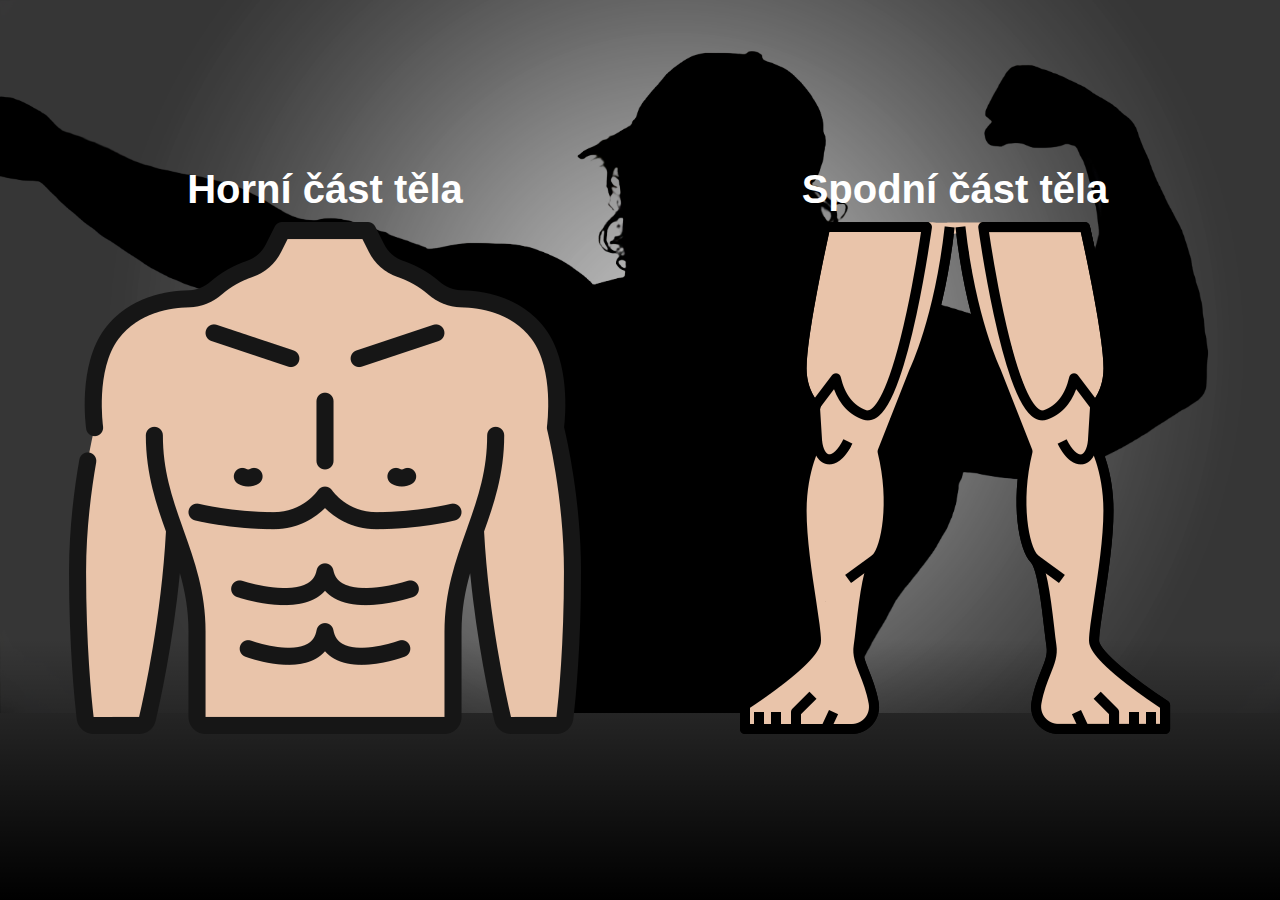
<file: Webová stránka o fitness/index.html>
<!DOCTYPE html>
<html lang="cz">
<head>
    <meta charset="UTF-8">
    <meta name="viewport" content="width=device-width, initial-scale=1.0">
    <link rel="stylesheet" href="styles.css">
    <title>Fitness Stránka</title>
</head>
<body>
    <div class="main-content">
        <div class="column" >
            <h2>Horní část těla</h2>
            <img onclick="window.location.href='Vrchni cast.html';" src="imgs/body.png" alt="Obrázek pro horní část těla">
        </div>
        <div class="column" onclick="window.location.href='Spodni cast.html';">
            <h2>Spodní část těla</h2>
            <img src="imgs/leg_lepsi.png" alt="Obrázek pro spodní část těla">
        </div>
    </div>
</body>
</html>
</file>
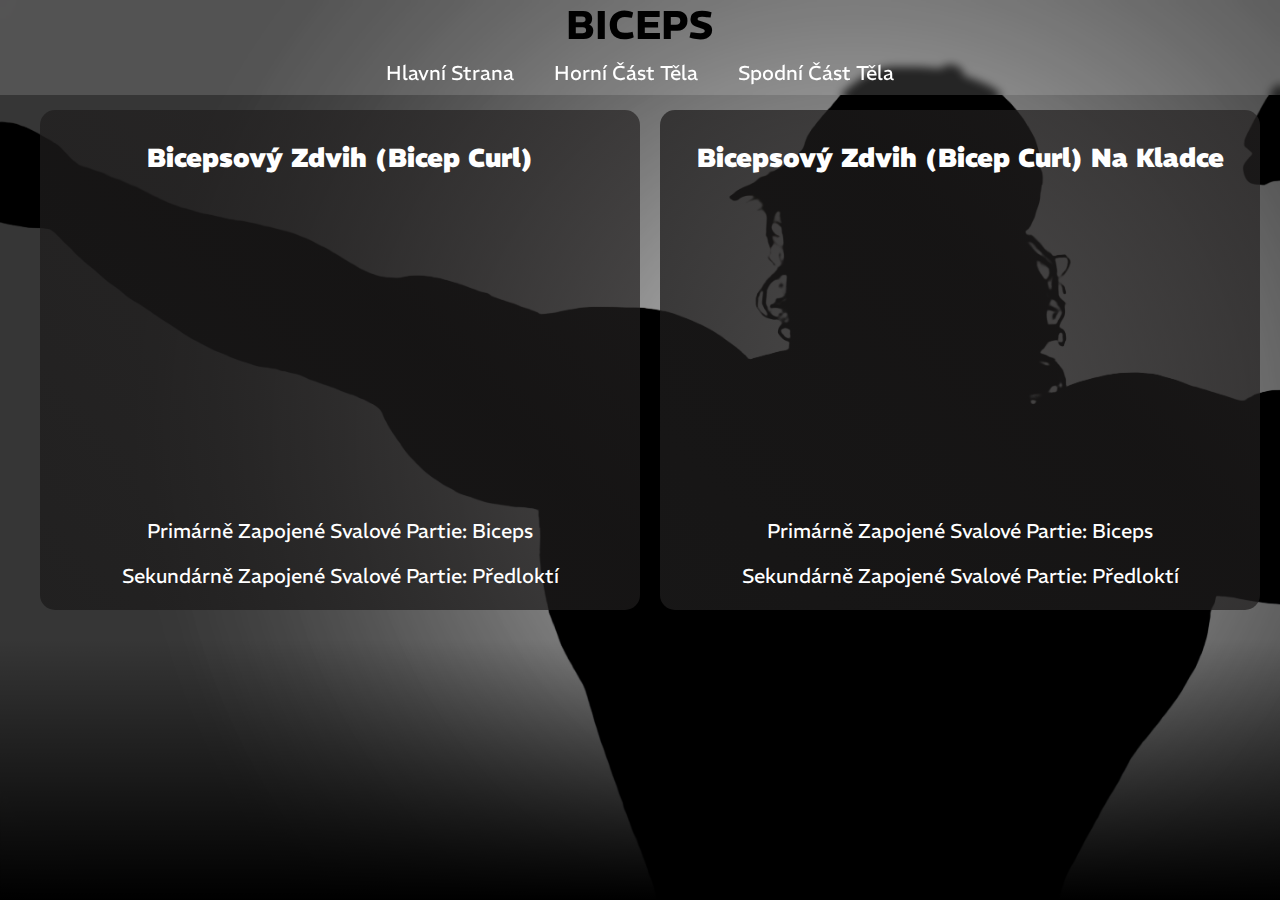
<file: Webová stránka o fitness/Biceps.html>
<!DOCTYPE html>
<html lang="en">
<head>
    <meta charset="UTF-8">
    <meta name="viewport" content="width=device-width, initial-scale=1.0">
    <link rel="stylesheet" href="Biceps.css">
    <title>BICEPS</title>
</head>
<body>

<header>
    <h1>BICEPS</h1>
    <nav>
        <ul>
            <a href="index.html">Hlavní strana</a>
            <a href="Vrchni cast.html">Horní část těla</a>
            <a href="Spodni cast.html">Spodní část těla</a>
        </ul>
    </nav>
</header>

<div class="main-content grid-container">
    <div class="column">
        <h2>Bicepsový zdvih (Bicep curl)</h2>
        <iframe width="100%" height="315" src="https://youtube.com/embed/1R8SWGuPMEw" frameborder="0" allowfullscreen></iframe>
        <p>Primárně zapojené svalové partie: Biceps</p>
        <p>Sekundárně zapojené svalové partie: předloktí</p>
       
    </div>
    <div class="column">
        <h2>Bicepsový zdvih (Bicep curl) na kladce</h2>
        <iframe width="100%" height="315" src="https://www.youtube.com/embed/1BKrjZQGeNs" frameborder="0" allowfullscreen></iframe>
        <p>Primárně zapojené svalové partie: Biceps</p>
        <p>Sekundárně zapojené svalové partie: předloktí</p>
        
    </div>
    
</div>

</body>
</html>
</file>
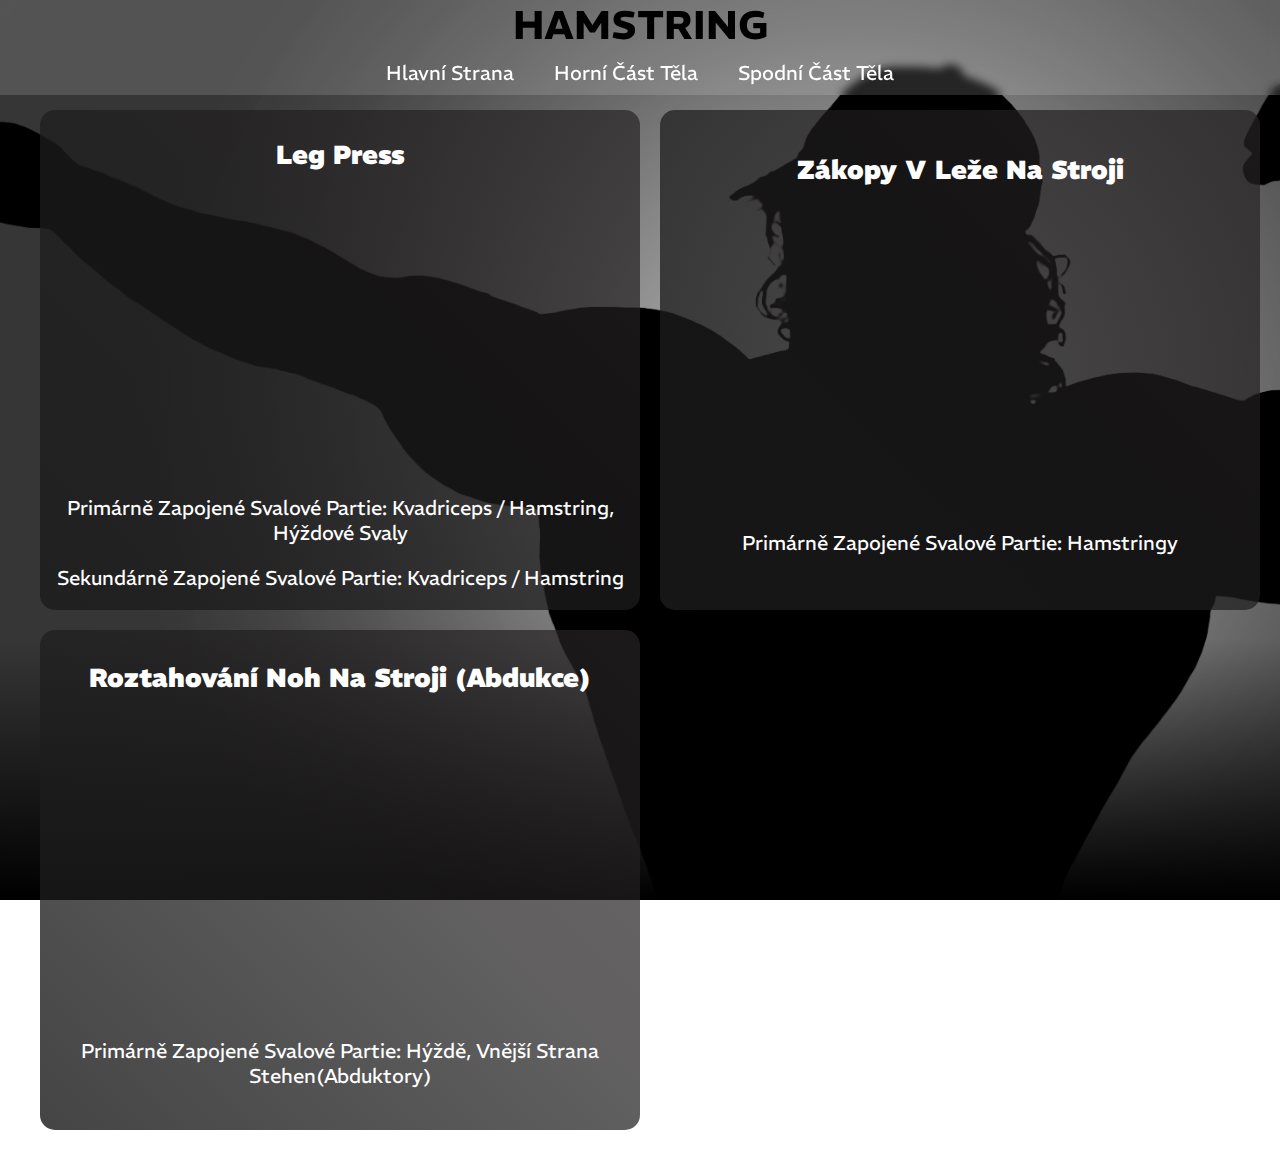
<file: Webová stránka o fitness/Hamstring.html>
<!DOCTYPE html>
<html lang="en">
<head>
    <meta charset="UTF-8">
    <meta name="viewport" content="width=device-width, initial-scale=1.0">
    <link rel="stylesheet" href="Hamstring.css">
    <title>HAMSTRING</title>
</head>
<body>

<header>
    <h1>HAMSTRING</h1>
    <nav>
        <ul>
            <a href="index.html">Hlavní strana</a>
            <a href="Vrchni cast.html">Horní část těla</a>
            <a href="Spodni cast.html">Spodní část těla</a>
        </ul>
    </nav>
</header>

<div class="main-content grid-container">
    <div class="column">
        <h2>Leg press</h2>
        <iframe width="100%" height="315" src="https://www.youtube.com/embed/YS7WF25DEiY" frameborder="0" allowfullscreen></iframe>
        <p>Primárně zapojené svalové partie: Kvadriceps / hamstring, hýždové svaly  </p>
        <p>Sekundárně zapojené svalové partie: kvadriceps / hamstring</p>
       
    </div>
    <div class="column">
        <h2>Zákopy v leže na stroji</h2>
        
        <iframe width="100%" height="315" src="https://www.youtube.com/embed/UiKO4KD1AFw" frameborder="0" allowfullscreen></iframe>
        <p>Primárně zapojené svalové partie: hamstringy</p>
        <p></p>
       
    </div>
    <div class="column">
        <h2>Zákopy v sedě na stroji</h2>
        <iframe width="100%" height="315" src="https://www.youtube.com/embed/pqn41rERidg" frameborder="0" allowfullscreen></iframe>
        <p>Primárně zapojené svalové partie: hamstringy</p>
        <p></p>
    </div>

    <div class="column">
        <h2>Roztahování noh na stroji (Abdukce)</h2>
        <iframe width="100%" height="315" src="https://youtube.com/embed/gTJn3-8oj2g" frameborder="0" allowfullscreen></iframe>
        <p>Primárně zapojené svalové partie: hýždě, vnější strana stehen(abduktory)</p>
        <p></p>
    </div>
 
</div>

</body>
</html>
</file>
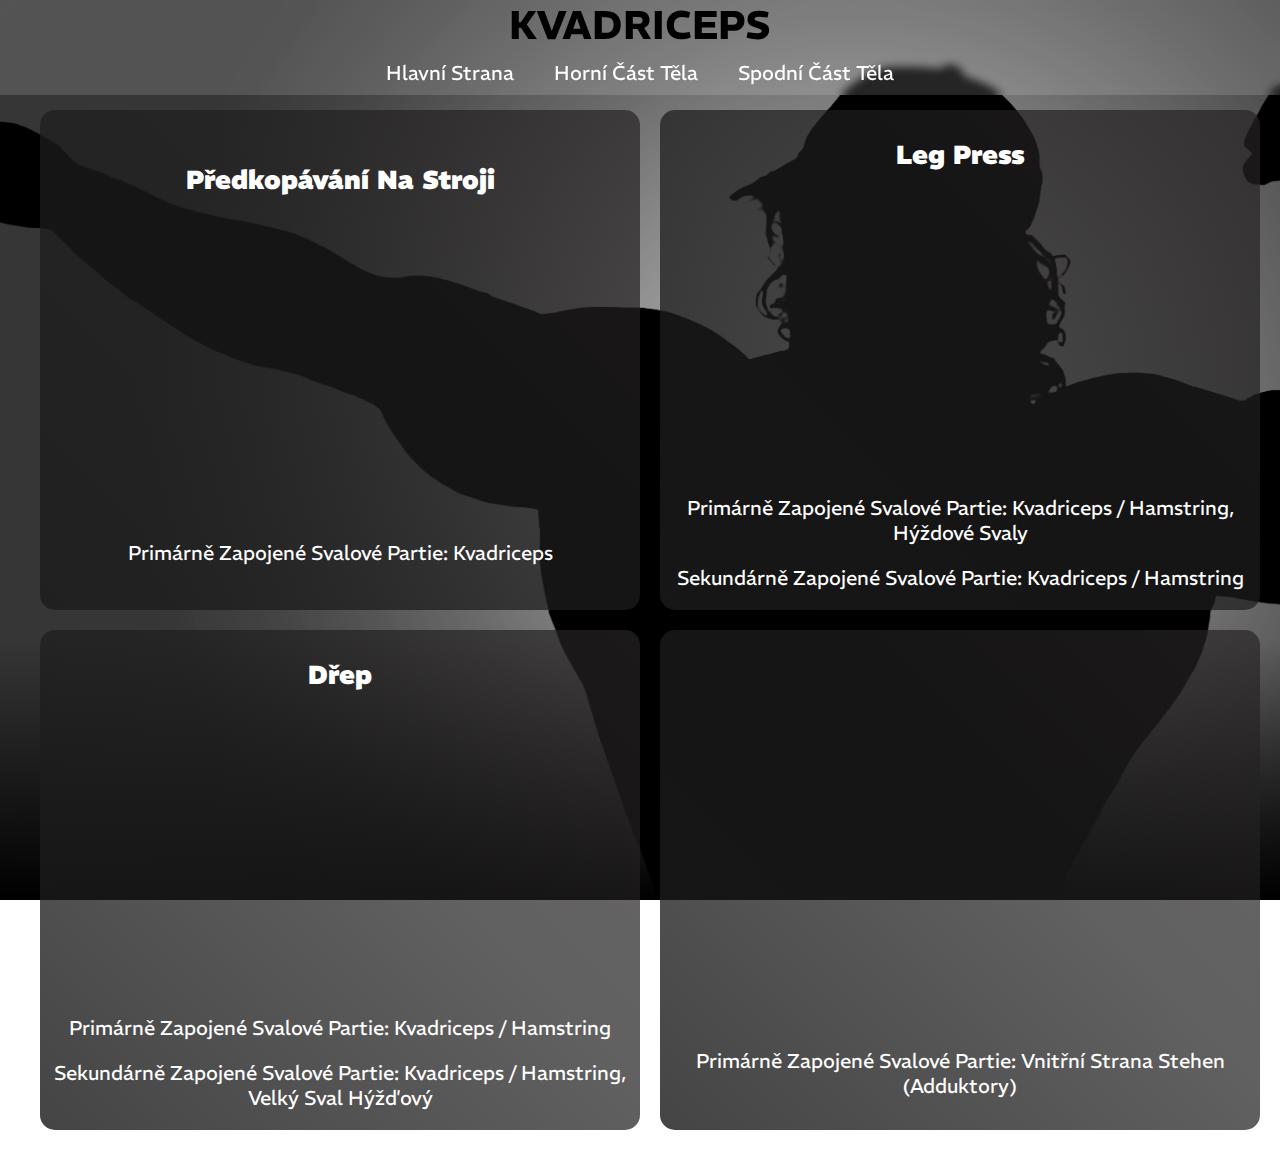
<file: Webová stránka o fitness/Kvadriceps.html>
<!DOCTYPE html>
<html lang="en">
<head>
    <meta charset="UTF-8">
    <meta name="viewport" content="width=device-width, initial-scale=1.0">
    <link rel="stylesheet" href="Kvadriceps.css">
    <title>KVADRICEPS</title>
</head>
<body>

<header>
    <h1>KVADRICEPS</h1>
    <nav>
        <ul>
            <a href="index.html">Hlavní strana</a>
            <a href="Vrchni cast.html">Horní část těla</a>
            <a href="Spodni cast.html">Spodní část těla</a>
        </ul>
    </nav>
</header>

<div class="main-content grid-container">
    <div class="column">
        <h2>Předkopávání na stroji</h2>
        <iframe width="100%" height="315" src="https://www.youtube.com/embed/KKa28CjoHvk" frameborder="0" allowfullscreen></iframe>
        <p>Primárně zapojené svalové partie: kvadriceps</p>
        
    </div>
    
    <div class="column">
        <h2>Leg press</h2>
        <iframe width="100%" height="315" src="https://www.youtube.com/embed/YS7WF25DEiY" frameborder="0" allowfullscreen></iframe>
        <p>Primárně zapojené svalové partie: Kvadriceps / hamstring, hýždové svaly</p>
        <p>Sekundárně zapojené svalové partie: kvadriceps / hamstring</p>
       
    </div>
    <div class="column">
        <h2>Hacken dřep</h2>
        <iframe width="100%" height="315" src="https://www.youtube.com/embed/-9MS4liBSrs" frameborder="0" allowfullscreen></iframe>
        <p>Primárně zapojené svalové partie: kvadriceps / hamstring</p>
        <p>Sekundárně zapojené svalové partie: kvadriceps / hamstring, velký sval hýžďový</p>
    </div>

    <div class="column">
        <h2>Dřep</h2>
        <iframe width="100%" height="315" src="https://www.youtube.com/embed/4dudJ0PaQJk" frameborder="0" allowfullscreen></iframe>
        <p>Primárně zapojené svalové partie: kvadriceps / hamstring</p>
        <p>Sekundárně zapojené svalové partie: kvadriceps / hamstring, velký sval hýžďový</p>
    </div>

    <div class="column">
        <h2></h2>
        <iframe width="100%" height="315" src="https://www.youtube.com/embed/d07RsWdBQnA" frameborder="0" allowfullscreen></iframe>
        <p>Primárně zapojené svalové partie: Vnitřní strana stehen (adduktory)</p>
    </div>
    
</div>

</body>
</html>
</file>
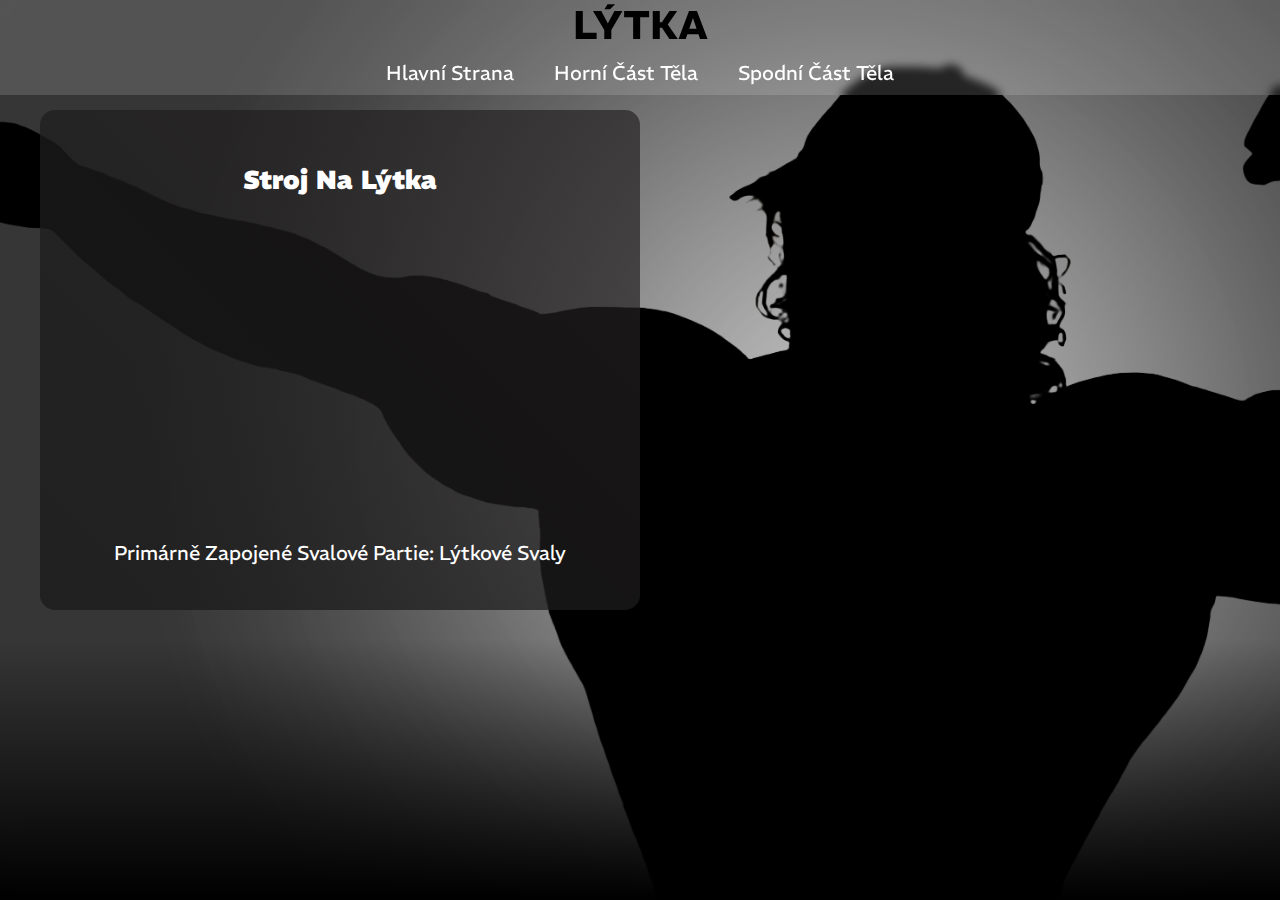
<file: Webová stránka o fitness/Lýtka.html>
<!DOCTYPE html>
<html lang="en">
<head>
    <meta charset="UTF-8">
    <meta name="viewport" content="width=device-width, initial-scale=1.0">
    <link rel="stylesheet" href="Biceps.css">
    <title>BICEPS</title>
</head>
<body>

<header>
    <h1>LÝTKA</h1>
    <nav>
        <ul>
            <a href="index.html">Hlavní strana</a>
            <a href="Vrchni cast.html">Horní část těla</a>
            <a href="Spodni cast.html">Spodní část těla</a>
        </ul>
    </nav>
</header>

<div class="main-content grid-container">
    <div class="column">
        <h2>Stroj na lýtka</h2>
        <iframe width="100%" height="315" src="https://www.youtube.com/embed/CtNyVwzWbI4" frameborder="0" allowfullscreen></iframe>
        <p>Primárně zapojené svalové partie: lýtkové svaly</p>
    </div>
 
   
</body>
</html>
</file>
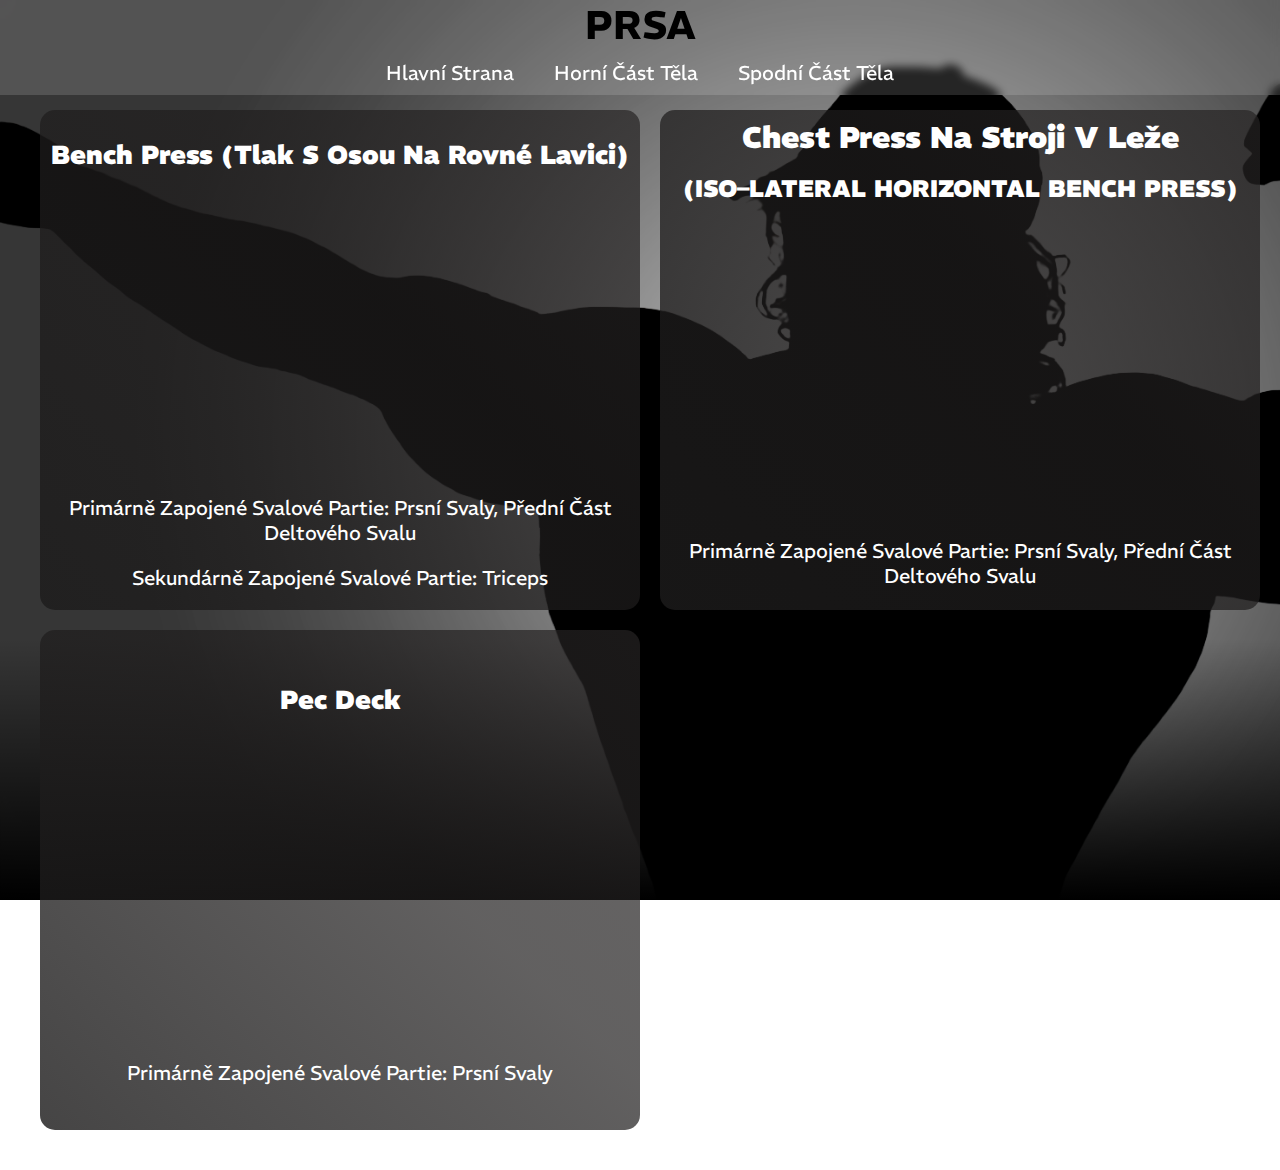
<file: Webová stránka o fitness/Prsa.html>
<!DOCTYPE html>
<html lang="en">
<head>
    <meta charset="UTF-8">
    <meta name="viewport" content="width=device-width, initial-scale=1.0">
    <link rel="stylesheet" href="Prsa.css">
    <title>Prsa</title>
</head>
<body>

<header>
    <h1>PRSA</h1>
    <nav>
        <ul>
            <a href="index.html">Hlavní strana</a>
            <a href="Vrchni cast.html">Horní část těla</a>
            <a href="Spodni cast.html">Spodní část těla</a>
        </ul>
    </nav>
</header>

<div class="main-content grid-container">
    <div class="column">
        <h2 class="bench">Bench press (tlak s osou na rovné lavici)</h2>
        <iframe width="100%" height="315" src="https://www.youtube.com/embed/bqXBGCO3gFM" frameborder="0" allowfullscreen></iframe>
        <p>Primárně zapojené svalové partie: prsní svaly, přední část deltového svalu</p>
        <p>Sekundárně zapojené svalové partie: triceps</p>
       
    </div>
    <div class="column">
        
        <h2 class="chestpress1">Chest press na stroji v leže</h2>
        <h2 class="chestpress">(ISO–LATERAL HORIZONTAL BENCH PRESS)</h2>
        
        <iframe width="100%" height="315" src="https://www.youtube.com/embed/rzyQDzbSv_U" frameborder="0" allowfullscreen></iframe>
        <p>Primárně zapojené svalové partie: prsní svaly, přední část deltového svalu</p>

    </div>
    <div class="column">
        <h2>Incline press na stroji</h2>
        <iframe width="100%" height="315" src="https://www.youtube.com/embed/dmB6EVKi5Xo" frameborder="0" allowfullscreen></iframe>
        <p>Primárně zapojené svalové partie: prsní svaly (spíše vrchní prsa), přední část deltového svalu</p>
    </div>
    <div class="column">
        <h2>Pec Deck</h2>
        <iframe width="100%" height="315" src="https://www.youtube.com/embed/yep6oLNY7x8" frameborder="0" allowfullscreen></iframe>
        <p>Primárně zapojené svalové partie: prsní svaly</p>
    </div>

</div>

</body>
</html>
</file>
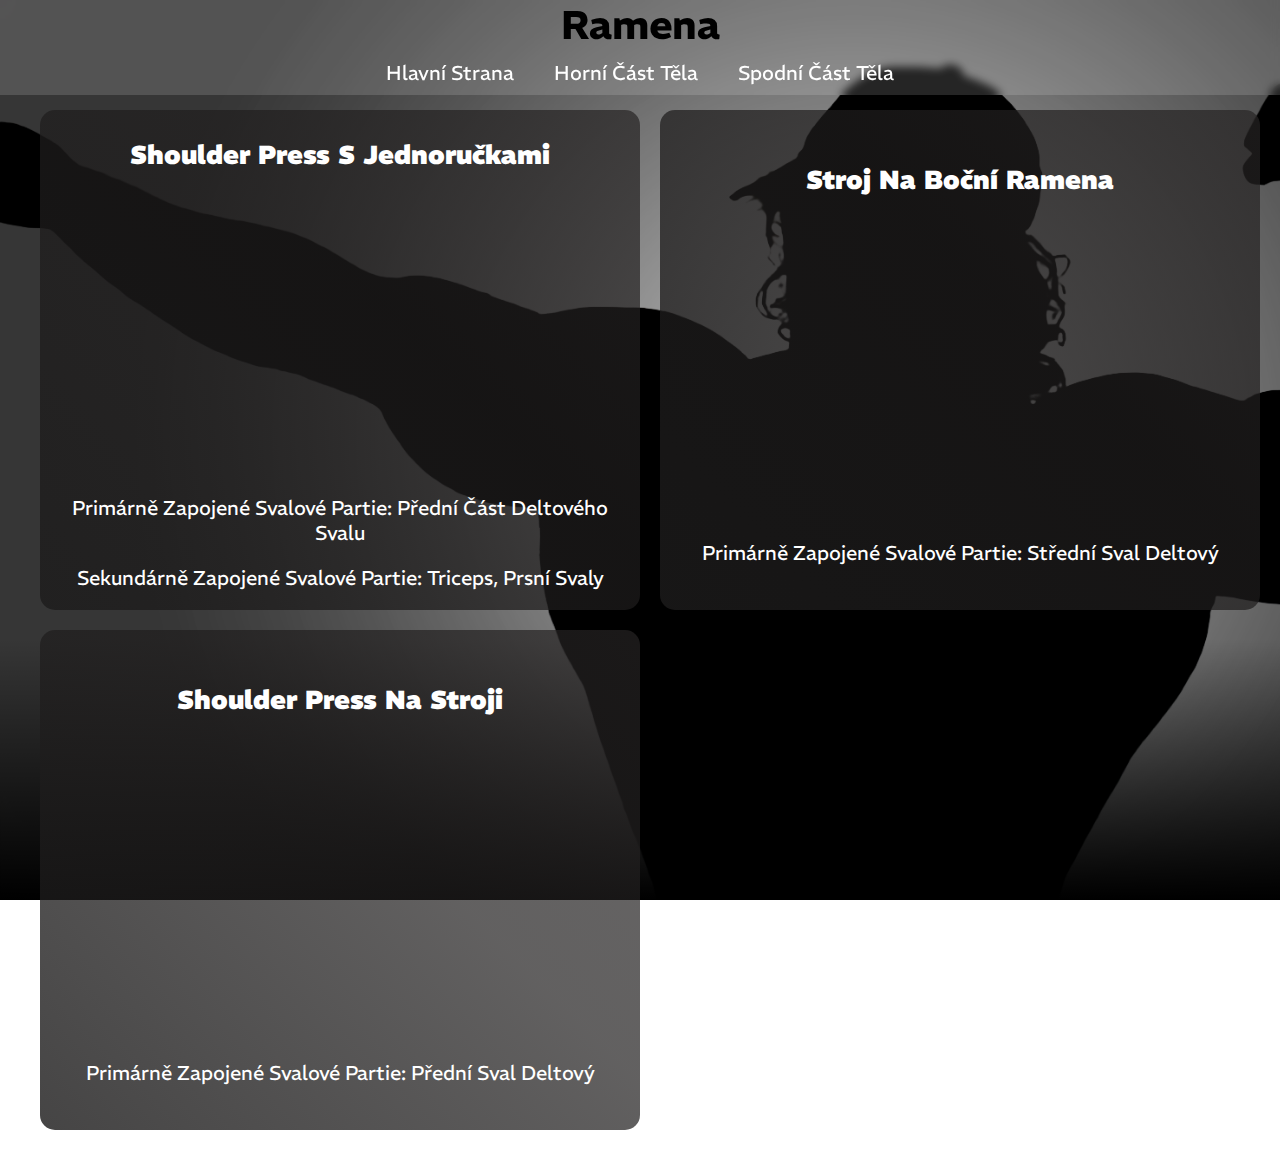
<file: Webová stránka o fitness/Ramena.html>
<!DOCTYPE html>
<html lang="en">
<head>
    <meta charset="UTF-8">
    <meta name="viewport" content="width=device-width, initial-scale=1.0">
    <link rel="stylesheet" href="Ramena.css">
    <title>Ramena</title>
</head>
<body>

<header>
    <h1>Ramena</h1>
    <nav>
        <ul>
            <a href="index.html">Hlavní strana</a>
            <a href="Vrchni cast.html">Horní část těla</a>
            <a href="Spodni cast.html">Spodní část těla</a>
        </ul>
    </nav>
</header>

<div class="main-content grid-container">
    <div class="column">
        <h2>Shoulder press s jednoručkami</h2>
        <iframe width="100%" height="315" src="https://www.youtube.com/embed/oUJCDVAd8PI" frameborder="0" allowfullscreen></iframe>
        <p>Primárně zapojené svalové partie: přední část deltového svalu</p>
        <p>Sekundárně zapojené svalové partie: triceps, prsní svaly</p>
       
    </div>
    <div class="column">
        <h2>Stroj na boční ramena</h2>
        <iframe width="100%" height="315" src="https://www.youtube.com/embed/FMXW9C3uR68" frameborder="0" allowfullscreen></iframe>
        <p>Primárně zapojené svalové partie: střední sval deltový</p>
    </div>
    <div class="column">
        <h2>Military press s osou</h2>
        <iframe width="100%" height="315" src="https://www.youtube.com/embed/hmFl5rw3nbw" frameborder="0" allowfullscreen></iframe>
        <p>Primárně zapojené svalové partie: přední část deltového svalu</p>
        <p>Sekundárně zapojené svalové partie: triceps, sval trapézový</p>
    </div>
    <div class="column">
        <h2>Shoulder press na stroji</h2>
        <iframe width="100%" height="315" src="https://www.youtube.com/embed/hybwRoYt_3U" frameborder="0" allowfullscreen></iframe>
        <p>Primárně zapojené svalové partie: přední sval deltový</p>
    </div>
</div>

</body>
</html>
</file>
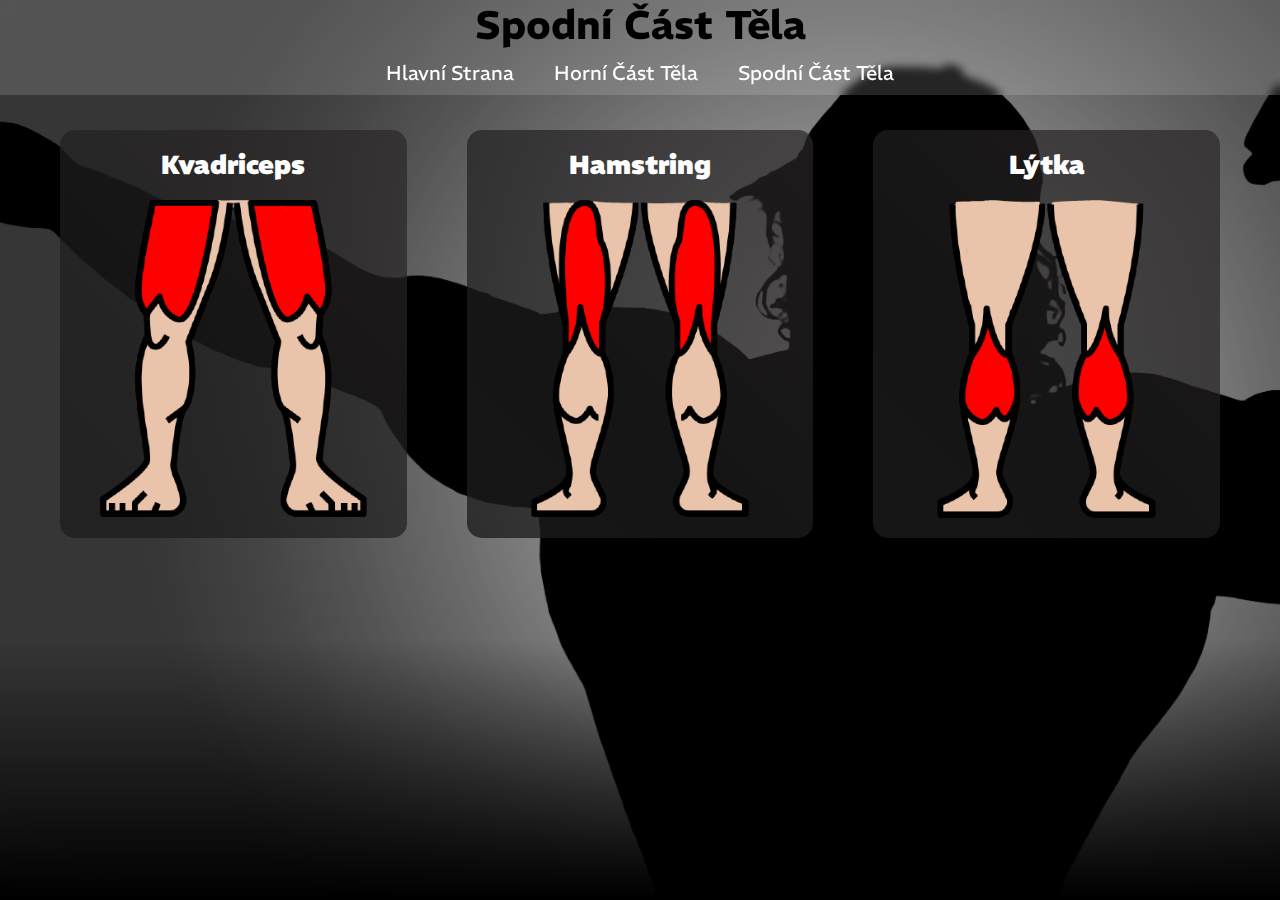
<file: Webová stránka o fitness/Spodni cast.html>
<!DOCTYPE html>
<html lang="en">
<head>
    <meta charset="UTF-8">
    <meta name="viewport" content="width=device-width, initial-scale=1.0">
    <link rel="stylesheet" href="Spodni cast.css">
    <title>Spodní část těla</title>
</head>
<body>

    <header>
        <h1>Spodní část těla</h1>
        <nav>
            <ul>
                <a href="index.html">Hlavní strana</a>
                <a href="Vrchni cast.html">Horní část těla</a>
                <a href="Spodni cast.html">Spodní část těla</a>
            </ul>
        </nav>
    </header>

    <div class="main-content grid-container">
        <div class="column" onclick="window.location.href='Kvadriceps.html';">
            <h2>Kvadriceps</h2>
            <img src="imgs/Kvadriceps.png" alt="Biceps">
        </div>
        <div class="column" onclick="window.location.href='Hamstring.html';">
            <h2>Hamstring</h2>
            <img src="imgs/Hamstring.png" alt="Triceps">
        </div>
      
        <div class="column" onclick="window.location.href='Lýtka.html';">
            <h2>Lýtka</h2>
            <img src="imgs/Lýtka.png" alt="Lýtka">
        </div>
    
        

</body>
</html>
</file>
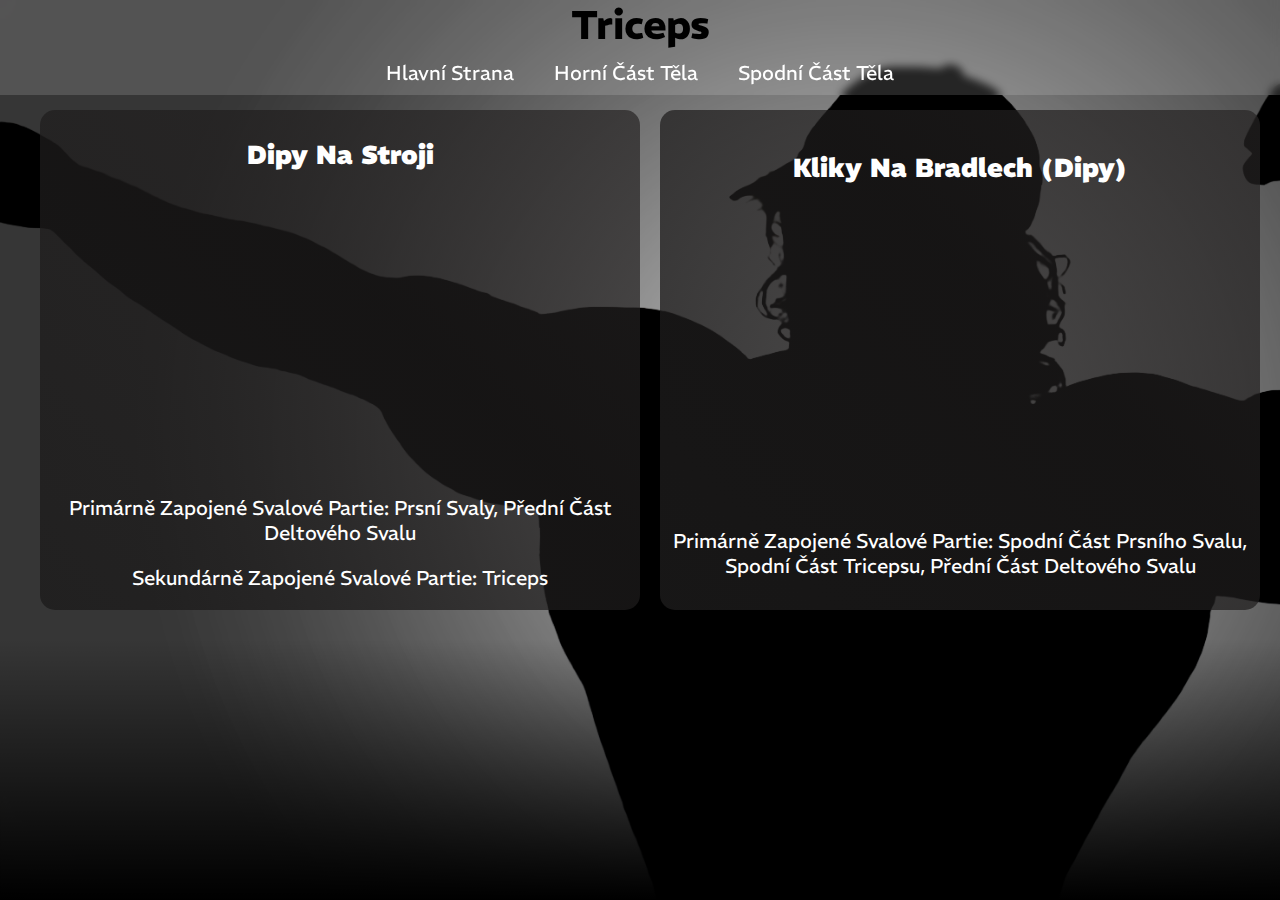
<file: Webová stránka o fitness/Triceps.html>
<!DOCTYPE html>
<html lang="en">
<head>
    <meta charset="UTF-8">
    <meta name="viewport" content="width=device-width, initial-scale=1.0">
    <link rel="stylesheet" href="Triceps.css">
    <title>Triceps</title>
</head>
<body>

<header>
    <h1>Triceps</h1>
    <nav>
        <ul>
            <a href="index.html">Hlavní strana</a>
            <a href="Vrchni cast.html">Horní část těla</a>
            <a href="Spodni cast.html">Spodní část těla</a>
        </ul>
    </nav>
</header>

<div class="main-content grid-container">
    <div class="column">
        <h2>Dipy na stroji</h2>
        <iframe width="100%" height="315" src="https://www.youtube.com/embed/EFsYdl4rqck" frameborder="0" allowfullscreen></iframe>
        <p>Primárně zapojené svalové partie: prsní svaly, přední část deltového svalu</p>
        <p>Sekundárně zapojené svalové partie: triceps</p>
       
    </div>
    <div class="column">
        <h2>Kliky na bradlech (Dipy)</h2>
        <iframe width="100%" height="315" src="https://www.youtube.com/embed/gPvnuucDfQU" frameborder="0" allowfullscreen></iframe>
        <p>Primárně zapojené svalové partie: spodní část prsního svalu, spodní část tricepsu, přední část deltového svalu </p>
    </div>
    <div class="column">
        <h2 class="tri">Tricepsové stahování kladky s lanem (Triceps extensions)</h2>
        <iframe width="100%" height="315" src="https://www.youtube.com/embed/Mg-BCgMd0V8" frameborder="0" allowfullscreen></iframe>
        <p>Primárně zapojené svalové partie: Triceps</p>
    </div>
 

</body>
</html>
</file>
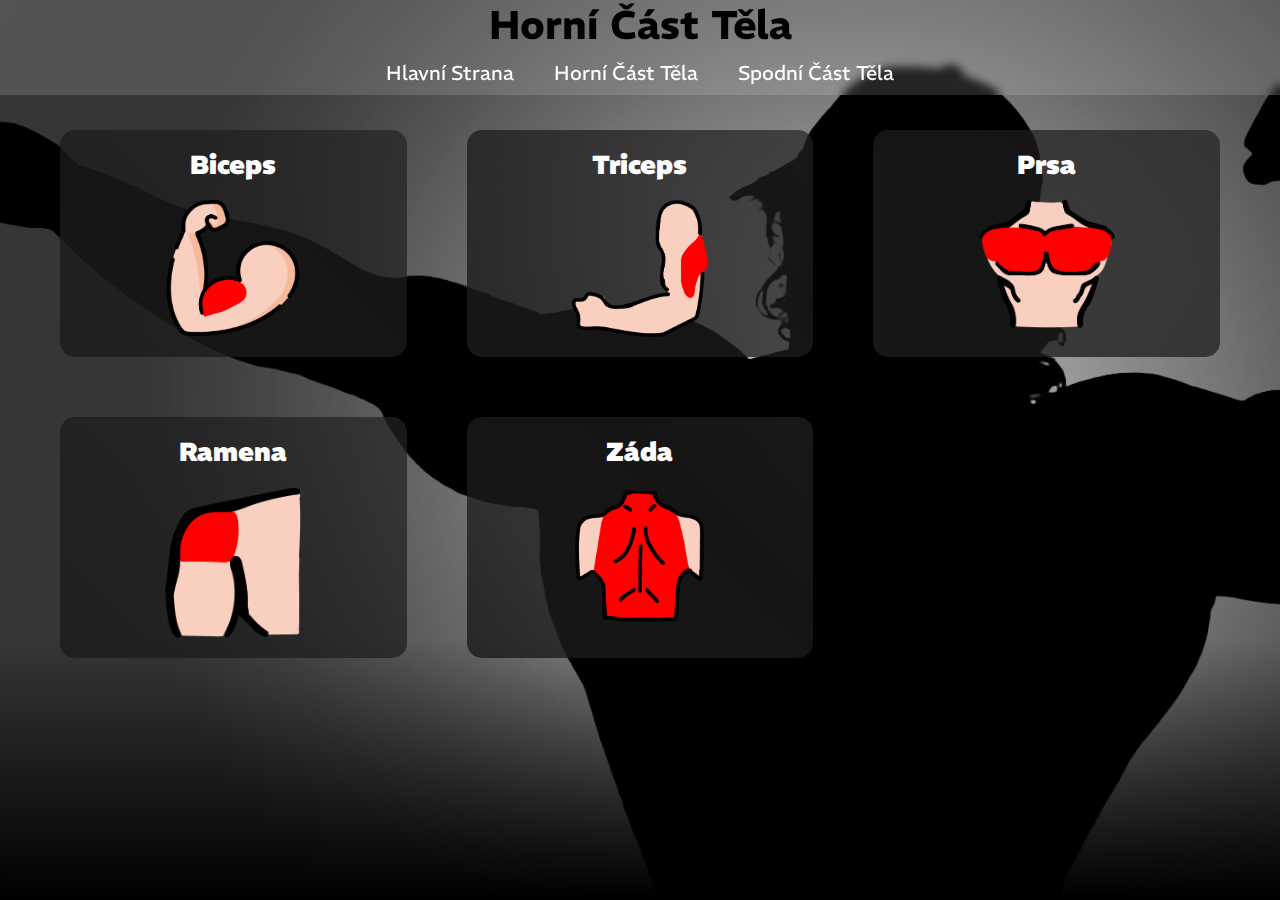
<file: Webová stránka o fitness/Vrchni cast.html>
<!DOCTYPE html>
<html lang="en">
<head>
    <meta charset="UTF-8">
    <meta name="viewport" content="width=device-width, initial-scale=1.0">
    <link rel="stylesheet" href="Vrchni cast.css">
    <title>Horní část těla</title>
</head>
<body>

    <header>
        <h1>Horní část těla</h1>
        <nav>
            <ul>
                <a href="index.html">Hlavní strana</a>
                <a href="Vrchni cast.html">Horní část těla</a>
                <a href="Spodni cast.html">Spodní část těla</a>
            </ul>
        </nav>
    </header>

    <div class="main-content grid-container">
        <div class="column" onclick="window.location.href='Biceps.html';">
            <h2>Biceps</h2>
            <img src="imgs/biceps.png" alt="Biceps">
        </div>
        <div class="column" onclick="window.location.href='Triceps.html';">
            <h2>Triceps</h2>
            <img src="imgs/triceps.png" alt="Triceps">
        </div>
      
        <div class="column" onclick="window.location.href='Prsa.html';">
            <h2>Prsa</h2>
            <img src="imgs/chest.png" alt="Prsa">
        </div>
        <div class="column" onclick="window.location.href='Ramena.html';">
            <h2>Ramena</h2>
            <img src="imgs/shoulder.png" alt="Ramena">
        </div>
      
        <div class="column" onclick="window.location.href='Záda.html';">
            <h2>Záda</h2>
            <img src="imgs/back.png" alt="Záda">
        </div>
        

</body>
</html>
</file>
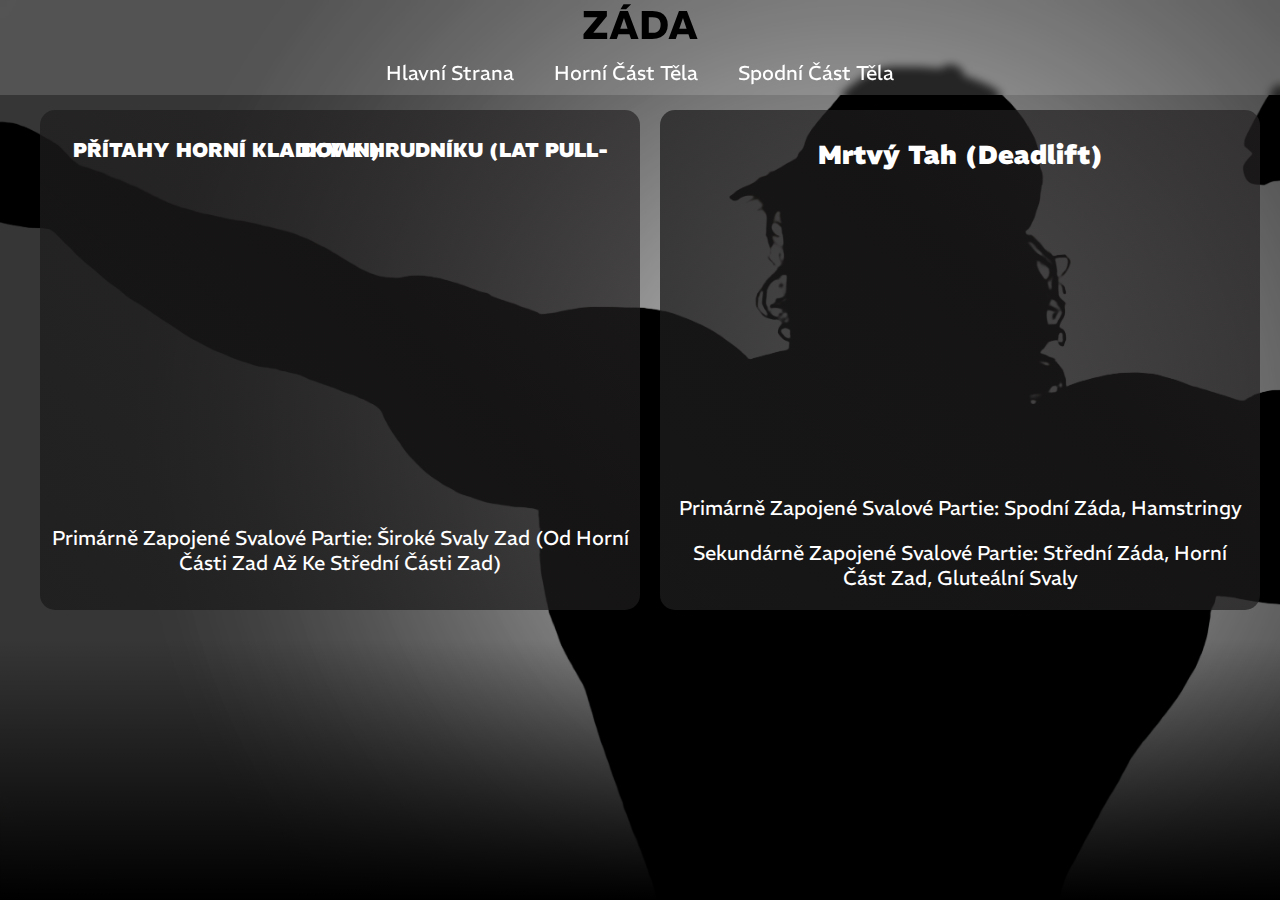
<file: Webová stránka o fitness/Záda.html>
<!DOCTYPE html>
<html lang="en">
<head>
    <meta charset="UTF-8">
    <meta name="viewport" content="width=device-width, initial-scale=1.0">
    <link rel="stylesheet" href="Záda.css">
    <title>Záda</title>
</head>
<body>

<header>
    <h1>ZÁDA</h1>
    <nav>
        <ul>
            <a href="index.html">Hlavní strana</a>
            <a href="Vrchni cast.html">Horní část těla</a>
            <a href="Spodni cast.html">Spodní část těla</a>
        </ul>
    </nav>
</header>

<div class="main-content grid-container">
    <div class="column">
        <h2 class="pritahy">PŘÍTAHY HORNÍ KLADKY K HRUDNÍKU (LAT PULL-DOWN)</h2>
        <iframe width="100%" height="315" src="https://www.youtube.com/embed/3OZ4sivsjoM" frameborder="0" allowfullscreen></iframe>
        <p>Primárně zapojené svalové partie: široké svaly zad (od horní části zad až ke střední části zad)</p>
        
       
    </div>
    <div class="column">
        <h2>Mrtvý tah (deadlift)</h2>
        <iframe width="100%" height="315" src="https://www.youtube.com/embed/DRhVagPqZMg" frameborder="0" allowfullscreen></iframe>
        <p>Primárně zapojené svalové partie: spodní záda, hamstringy</p>
        <p>Sekundárně zapojené svalové partie: střední záda, horní část zad, Gluteální svaly</p>
    </div>

</div>

</body>
</html>
</file>
<file: Webová stránka o fitness/styles.css>
*{
    margin: 0;
    padding: 0;
    font-family: 'REM', sans-serif;
    box-sizing: border-box;
    outline: none;
    border: none;
    text-decoration: none;
    
    transition: .2s linear;
}

body {
    font-family: Arial, sans-serif;
    margin: 0;
   
    height: 100vh;
    display: flex;
    flex-direction: column;
    background-color: #333;
    background-image: linear-gradient(180deg, rgba(2,0,36,0) 0%, rgba(0,0,0,0) 71%, rgba(0,0,0,1) 100%), url('imgs/Pozadi_Postava.png');
    background-size: 100%;
    background-repeat: no-repeat; /* Zabraňte opakování obrázku */
    background-attachment: fixed; /* Volitelně - nastaví obrázek jako fixní pozadí */
    
}



.main-content {
    display: flex;
    flex: 1;
    padding: 10px;
}

.column {
    flex: 1;
    display: flex;
    flex-direction: column; /*sloupec*/
    justify-content: center;
    align-items: center;
    
    height: 500px;
    width: 500px;

    margin: auto;
    cursor: pointer;
}

.column:hover{
    scale: 1.02;
}





.column h2{
    
    font-size: 40px;
    font-weight: bold;
    margin-bottom: 10px;
    color: white;
    
}


.center-text {
    text-align: center;
}

/*Pro mobil*/
@media only screen and (max-width: 600px) {
    body {
        background-size: cover; /* Zajistí, že pozadí pokryje celou obrazovku */
        padding: 0;
    }

    .main-content {
        flex-direction: column; /* Změní směr na svislý */
    }

    .column {
        width: 100%; /* Rozšíří sloupce, aby využily celou šířku */
        height: auto; /* Umožní sloupcům automaticky se přizpůsobit obsahu */
        padding: 20px; /* Přidá trochu prostoru okolo obsahu */
    }

    .column img {
        width: 100%; /* Nastaví obrázky na šířku 100% svého rodičovského prvku */
        height: auto; /* Zachová poměr stran obrázku */
    }

    .column h2 {
        font-size: 30px; /* Zmenší velikost písma nadpisů */
    }
}
</file>
<file: Webová stránka o fitness/Biceps.css>
@import url('https://fonts.googleapis.com/css2?family=REM&display=swap');

*{
    margin: 0;
    padding: 0;
    font-family: 'REM', sans-serif;
    box-sizing: border-box;
    outline: none;
    border: none;
    text-decoration: none;
    text-transform: capitalize;
    transition: .2s linear;
}

body {
    
    font-size: 20px;
    margin: 0;
    padding: 0;
    height: 100vh;
    display: flex;
    flex-direction: column;
    
    background-image: linear-gradient(180deg, rgba(2,0,36,0) 0%, rgba(0,0,0,0) 71%, rgba(0,0,0,1) 100%), url('imgs/Pozadi_Postava.png');
    background-size: cover;
    background-repeat: no-repeat; /* Zabraní opakování obrázku */
    background-attachment: fixed; /*fixní pozadí */
    

}


header {
    z-index: 99;
    position: fixed;
    background-color: #ffffff25;
    backdrop-filter: blur(4px);
    color: #000000;
    text-align: center;
    padding: -10px;
    width:100%;
}

header nav {
    width: 100%;
}

header nav ul {
    display: flex;
    
    justify-content: center; /* Změna zarovnání položek na střed */
    padding: -10px 0;
    text-align: center;
}

header nav ul a {
    gap: 20px;
    display: inline-block; /* Změna na inline-block pro možnost nastavení výšky a šířky */
    padding: 10px 20px; /* Upravení poloměru rohů */
    border-radius: 5px; /* Zaoblení rohů */
    transition: transform 0.2s, background-color 0.2s; /* Přidání animace pro pozadí */
    color: white;
    font-size: 20px; /* Snížení velikosti písma */
  
}

header nav ul a:hover {
    transform: scale(1.1);
    background-color: #333; /* Změna barvy pozadí na hover */
}

header nav ul a::before {
    content: '';
    position: absolute;
    bottom: 0;
    left: 50%;
    width: 0;
    height: 4px;
    background-color: rgb(255, 255, 255);
    transform: translateX(-50%);
    transform-origin: center;
    transition: width 0.2s;
}

header nav ul a:hover::before {
    width: 100%;
}




.main-content {
    margin-top: 70px;
    display: grid;
    grid-template-columns: repeat(3, 1fr); /* Změna: Pouze tři sloupce na jednom řádku */
    gap: 20px;
    padding: 40px;
    flex-wrap: wrap; /* Změna: Položky na řádku se zalomí na nový řádek */
}

.column {
    flex: 1;
    display: flex;
    flex-direction: column;
    justify-content: center;
    align-items: center;
    position: relative; /* Position relative for absolute positioning */
    cursor: pointer;
    overflow: hidden;
    text-align: center;
    margin: auto;
    padding: 0 15px 15px 15px ;
    outline: none; /* Odstraní outline */
    background: linear-gradient(45deg, #1a1a1a, rgba(31, 29, 29, 0.7), rgba(58, 54, 54, 0.7)); /* Kombinace lineárního gradientu s průhledností */
    background-size: 300% 300%;
    color: #ffffff;
    border-radius: 15px; /* Změna: Zaoblení okrajů */
    padding: 10px;
    height: 500px;
    width: 600px;
}



.column p {
    margin-bottom: 30px; /* Zmenšení mezery mezi nadpisem a následujícím obsahem */
    margin: 10px 0;
   
    
}

.column h2 {
    margin: 35px auto;
    font-weight: 900;
    font-size: 26px; /* Snížení velikosti textu na 32px */
    line-height: 0; /* Zvýšení výšky řádku */
}

.column:hover {
    background-color: rgba(26, 24, 24, 0.7);
    box-shadow: 0 0 20px black;
    scale: 1.02;
}

.center-text {
    text-align: center;
}


@media only screen and (max-width: 600px) {
    body {
        font-size: 16px;
    }

    header nav ul a {
        padding: 5px 10px;
        font-size: 18px;
    }

    .main-content {
        grid-template-columns: 1fr; /* Změna na jednosloupcové rozložení */
    }

    .column {
        width: 100%;
        height: auto; /* Auto výška pro dynamické přizpůsobení obsahu */
    }

    .column h2 {
        font-size: 18px; /* Zmenšení velikosti nadpisu */
        margin: 20px 0; /* Přidání vertikálního marginu */
        line-height: 1.3; /* Zvýšení výšky řádku pro lepší čitelnost */
    }

    .column p {
        font-size: 14px; /* Menší velikost textu */
        margin: 10px 0; /* Mírný margin pro odstavec */
    }

    .column iframe {
        width: 100%; /* Iframe zabere celou šířku sloupce */
        height: 215px; /* Zmenšení výšky iframe */
    }
}

@media only screen and (min-width: 601px) and (max-width: 900px) {
    .main-content {
        grid-template-columns: repeat(2, 1fr); /* Dvousloupcové rozložení pro středně velké obrazovky */
    }

    .column h2 {
        font-size: 20px; /* Mírně zmenšený nadpis pro střední obrazovky */
        margin: 15px 0; /* Upravený margin */
    }

    .column iframe {
        height: 315px; /* Udržení konzistentní výšky iframe */
    }
}
</file>
<file: Webová stránka o fitness/Hamstring.css>
@import url('https://fonts.googleapis.com/css2?family=REM&display=swap');

*{
    margin: 0;
    padding: 0;
    font-family: 'REM', sans-serif;
    box-sizing: border-box;
    outline: none;
    border: none;
    text-decoration: none;
    text-transform: capitalize;
    transition: .2s linear;
}

body {
    
    font-size: 20px;
    margin: 0;
    padding: 0;
    height: 100vh;
    display: flex;
    flex-direction: column;
    
    background-image: linear-gradient(180deg, rgba(2,0,36,0) 0%, rgba(0,0,0,0) 71%, rgba(0,0,0,1) 100%), url('imgs/Pozadi_Postava.png');
    background-size: cover;
    background-repeat: no-repeat; /* Zabraní opakování obrázku */
    background-attachment: fixed; /*fixní pozadí */
    

}


header {
    z-index: 99;
    position: fixed;
    background-color: #ffffff25;
    backdrop-filter: blur(4px);
    color: #000000;
    text-align: center;
    padding: -10px;
    width:100%;
}

header nav {
    width: 100%;
}

header nav ul {
    display: flex;
    
    justify-content: center; /* Změna zarovnání položek na střed */
    padding: -10px 0;
    text-align: center;
}

header nav ul a {
    gap: 20px;
    display: inline-block; /* Změna na inline-block pro možnost nastavení výšky a šířky */
    padding: 10px 20px; /* Upravení poloměru rohů */
    border-radius: 5px; /* Zaoblení rohů */
    transition: transform 0.2s, background-color 0.2s; /* Přidání animace pro pozadí */
    color: white;
    font-size: 20px; /* Snížení velikosti písma */
  
}

header nav ul a:hover {
    transform: scale(1.1);
    background-color: #333; /* Změna barvy pozadí na hover */
}

header nav ul a::before {
    content: '';
    position: absolute;
    bottom: 0;
    left: 50%;
    width: 0;
    height: 4px;
    background-color: rgb(255, 255, 255);
    transform: translateX(-50%);
    transform-origin: center;
    transition: width 0.2s;
}

header nav ul a:hover::before {
    width: 100%;
}




.main-content {
    margin-top: 70px;
    display: grid;
    grid-template-columns: repeat(3, 1fr); /* Změna: Pouze tři sloupce na jednom řádku */
    gap: 20px;
    padding: 40px;
    flex-wrap: wrap; /* Změna: Položky na řádku se zalomí na nový řádek */
}

.column {
    flex: 1;
    display: flex;
    flex-direction: column;
    justify-content: center;
    align-items: center;
    position: relative; /* Position relative for absolute positioning */
    cursor: pointer;
    overflow: hidden;
    text-align: center;
    margin: auto;
    padding: 0 15px 15px 15px ;
    outline: none; /* Odstraní outline */
    background: linear-gradient(45deg, #1a1a1a, rgba(31, 29, 29, 0.7), rgba(58, 54, 54, 0.7)); /* Kombinace lineárního gradientu s průhledností */
    background-size: 300% 300%;
    color: #ffffff;
    border-radius: 15px; /* Změna: Zaoblení okrajů */
    padding: 10px;
    height: 500px;
    width: 600px;
}



.column p {
    margin-bottom: 30px; /* Zmenšení mezery mezi nadpisem a následujícím obsahem */
    margin: 10px 0;
   
    
}

.column h2 {
    margin: 35px auto;
    font-weight: 900;
    font-size: 26px; /* Snížení velikosti textu na 32px */
    line-height: 0; /* Zvýšení výšky řádku */
}

.column:hover {
    background-color: rgba(26, 24, 24, 0.7);
    box-shadow: 0 0 20px black;
    scale: 1.02;
}

.center-text {
    text-align: center;
}

@media only screen and (max-width: 600px) {
    body {
        font-size: 16px;
    }

    header h1 {
        font-size: 24px;
    }

    header nav ul a {
        padding: 5px 10px;
        font-size: 16px;
    }

    .main-content {
        margin-top: 50px;
        grid-template-columns: 1fr;
        padding: 20px;
    }

    .column {
        width: 100%;
        padding: 10px;
        height: auto;
    }

    .column h2 {
        font-size: 18px;
        margin: 15px 0;
        line-height: 1.3;
    }

    .column p {
        font-size: 14px;
        margin: 10px 0;
    }

    .column iframe {
        width: 100%;
        height: auto;
    }
}

@media only screen and (min-width: 601px) and (max-width: 900px) {
    .main-content {
        grid-template-columns: repeat(2, 1fr);
    }

    .column iframe {
        width: 450px; /* Přizpůsobení velikosti iframe pro střední obrazovky */
    }
}
</file>
<file: Webová stránka o fitness/Kvadriceps.css>
@import url('https://fonts.googleapis.com/css2?family=REM&display=swap');

*{
    margin: 0;
    padding: 0;
    font-family: 'REM', sans-serif;
    box-sizing: border-box;
    outline: none;
    border: none;
    text-decoration: none;
    text-transform: capitalize;
    transition: .2s linear;
}

body {
    
    font-size: 20px;
    margin: 0;
    padding: 0;
    height: 100vh;
    display: flex;
    flex-direction: column;
    
    background-image: linear-gradient(180deg, rgba(2,0,36,0) 0%, rgba(0,0,0,0) 71%, rgba(0,0,0,1) 100%), url('imgs/Pozadi_Postava.png');
    background-size: cover;
    background-repeat: no-repeat; /* Zabraní opakování obrázku */
    background-attachment: fixed; /*fixní pozadí */
    

}


header {
    z-index: 99;
    position: fixed;
    background-color: #ffffff25;
    backdrop-filter: blur(4px);
    color: #000000;
    text-align: center;
    padding: -10px;
    width:100%;
}

header nav {
    width: 100%;
}

header nav ul {
    display: flex;
    
    justify-content: center; /* Změna zarovnání položek na střed */
    padding: -10px 0;
    text-align: center;
}

header nav ul a {
    gap: 20px;
    display: inline-block; /* Změna na inline-block pro možnost nastavení výšky a šířky */
    padding: 10px 20px; /* Upravení poloměru rohů */
    border-radius: 5px; /* Zaoblení rohů */
    transition: transform 0.2s, background-color 0.2s; /* Přidání animace pro pozadí */
    color: white;
    font-size: 20px; /* Snížení velikosti písma */
  
}

header nav ul a:hover {
    transform: scale(1.1);
    background-color: #333; /* Změna barvy pozadí na hover */
}

header nav ul a::before {
    content: '';
    position: absolute;
    bottom: 0;
    left: 50%;
    width: 0;
    height: 4px;
    background-color: rgb(255, 255, 255);
    transform: translateX(-50%);
    transform-origin: center;
    transition: width 0.2s;
}

header nav ul a:hover::before {
    width: 100%;
}




.main-content {
    margin-top: 70px;
    display: grid;
    grid-template-columns: repeat(3, 1fr); /* Změna: Pouze tři sloupce na jednom řádku */
    gap: 20px;
    padding: 40px;
    flex-wrap: wrap; /* Změna: Položky na řádku se zalomí na nový řádek */
}

.column {
    flex: 1;
    display: flex;
    flex-direction: column;
    justify-content: center;
    align-items: center;
    position: relative; /* Position relative for absolute positioning */
    cursor: pointer;
    overflow: hidden;
    text-align: center;
    margin: auto;
    padding: 0 15px 15px 15px ;
    outline: none; /* Odstraní outline */
    background: linear-gradient(45deg, #1a1a1a, rgba(31, 29, 29, 0.7), rgba(58, 54, 54, 0.7)); /* Kombinace lineárního gradientu s průhledností */
    background-size: 300% 300%;
    color: #ffffff;
    border-radius: 15px; /* Změna: Zaoblení okrajů */
    height: 500px;
    width: 600px;
    padding: 10px;
    height: 500px;
    width: 600px;
      
}



.column p {
    margin-bottom: 30px; /* Zmenšení mezery mezi nadpisem a následujícím obsahem */
    margin: 10px 0;
   
    
}

.column h2 {
    margin: 35px auto;
    font-weight: 900;
    font-size: 26px; /* Snížení velikosti textu na 32px */
    line-height: 0; /* Zvýšení výšky řádku */
}

.column:hover {
    background-color: rgba(26, 24, 24, 0.7);
    box-shadow: 0 0 20px black;
    scale: 1.02;
}

.center-text {
    text-align: center;

}

.column iframe{
width:500px;

}

@media only screen and (max-width: 600px) {
    body {
        font-size: 16px;
    }

    header h1 {
        font-size: 24px;
    }

    header nav ul a {
        padding: 5px 10px;
        font-size: 16px;
    }

    .main-content {
        margin-top: 50px;
        grid-template-columns: 1fr;
        padding: 20px;
    }

    .column {
        width: 100%;
        padding: 10px;
        height: auto;
    }

    .column h2 {
        font-size: 18px;
        margin: 15px 0;
        line-height: 1.3;
    }

    .column p {
        font-size: 14px;
        margin: 10px 0;
    }

    .column iframe {
        width: 100%;
        height: auto;
    }
}
</file>
<file: Webová stránka o fitness/Prsa.css>
@import url('https://fonts.googleapis.com/css2?family=REM&display=swap');

* {
    margin: 0;
    padding: 0;
    font-family: 'REM', sans-serif;
    box-sizing: border-box;
    outline: none;
    border: none;
    text-decoration: none;
    text-transform: capitalize;
    transition: .2s linear;
}

body {
    font-size: 20px;
    margin: 0;
    padding: 0;
    height: 100vh;
    display: flex;
    flex-direction: column;
    background-image: linear-gradient(180deg, rgba(2,0,36,0) 0%, rgba(0,0,0,0) 71%, rgba(0,0,0,1) 100%), url('imgs/Pozadi_Postava.png');
    background-size: cover;
    background-repeat: no-repeat; /* Zabraňte opakování obrázku */
    background-attachment: fixed; /* Volitelně - nastaví obrázek jako fixní pozadí */
}

header {
    z-index: 99;
    position: fixed;
    background-color: #ffffff25;
    backdrop-filter: blur(4px);
    color: #000000;
    text-align: center;
    padding: -10px;
    width: 100%;
}

header nav {
    width: 100%;
}

header nav ul {
    display: flex;
    justify-content: center; /* Změna zarovnání položek na střed */
    padding: -10px 0;
    text-align: center;
}

header nav ul a {
    gap: 20px;
    display: inline-block; /* Změna na inline-block pro možnost nastavení výšky a šířky */
    padding: 10px 20px; /* Upravení poloměru rohů */
    border-radius: 5px; /* Zaoblení rohů */
    transition: transform 0.2s, background-color 0.2s; /* Přidání animace pro pozadí */
    color: white;
    font-size: 20px; /* Snížení velikosti písma */
}

header nav ul a:hover {
    transform: scale(1.1);
    background-color: #333; /* Změna barvy pozadí na hover */
}

header nav ul a::before {
    content: '';
    position: absolute;
    bottom: 0;
    left: 50%;
    width: 0;
    height: 4px;
    background-color: rgb(255, 255, 255);
    transform: translateX(-50%);
    transform-origin: center;
    transition: width 0.2s;
}

header nav ul a:hover::before {
    width: 100%;
}

.main-content {
    margin-top: 70px;
    display: grid;
    grid-template-columns: repeat(3, 1fr); /* Změna: Pouze tři sloupce na jednom řádku */
    gap: 20px;
    padding: 40px;
    flex-wrap: wrap; /* Změna: Položky na řádku se zalomí na nový řádek */
}

.column {
    flex: 1;
    display: flex;
    flex-direction: column;
    justify-content: center;
    align-items: center;
    position: relative; /* Position relative for absolute positioning */
    cursor: pointer;
    overflow: hidden;
    text-align: center;
    margin: auto;
    padding: 0 15px 15px 15px ;
    outline: none; /* Odstraní outline */
    background: linear-gradient(45deg, #1a1a1a, rgba(31, 29, 29, 0.7), rgba(58, 54, 54, 0.7)); /* Kombinace lineárního gradientu s průhledností */
    background-size: 300% 300%;
    color: #ffffff;
    border-radius: 15px; /* Změna: Zaoblení okrajů */
    padding: 10px;
    height: 500px;
    width: 600px;
}

.column p {
    margin-bottom: 30px; /* Zmenšení mezery mezi nadpisem a následujícím obsahem */
    margin: 10px 0;
}

.column h2 {
    margin: 35px auto;
    font-weight: 900;
    font-size: 26px; /* Snížení velikosti textu na 32px */
    line-height: 0; /* Zvýšení výšky řádku */
}

.column:hover {
    background-color: rgba(26, 24, 24, 0.7);
    box-shadow: 0 0 20px black;
    scale: 1.02;
}

.center-text {
    text-align: center;
}

.column iframe {
    width: 500px;
}

h2.chestpress {
    width: 600px;
    height: 0px;
    margin: 0px 25px 25px 25px;
    text-align: center;
    
    
    font-size: 24px;
}
h2.chestpress1 {
    width: 600px;
    height: 0px;
    margin: 15px 25px 50px 25px;
    text-align: center;
    
    
    font-size: 30px;
}

@media only screen and (max-width: 600px) {
    body {
        font-size: 16px; /* Menší základní velikost písma */
    }

    header h1 {
        font-size: 24px; /* Menší velikost písma pro hlavičku */
    }

    header nav ul a {
        padding: 5px 10px; /* Menší padding pro odkazy v navigaci */
        font-size: 16px; /* Menší velikost písma pro odkazy */
    }

    .main-content {
        margin-top: 50px; /* Menší horní margin */
        grid-template-columns: 1fr; /* Jednosloupcové rozložení */
        padding: 20px; /* Menší padding */
    }

    .column {
        width: 100%; /* Plná šířka pro každý sloupec */
        padding: 10px; /* Menší padding */
        height: auto; /* Automatická výška */
    }

    .column iframe {
        width: 100%; /* Iframe bude zabírat celou šířku */
        height: auto; /* Automatická výška pro iframe */
    }

    .column h2, .column h2.chestpress, .column h2.chestpress1 {
        font-size: 18px; /* Menší velikost fontu pro nadpisy */
        margin: 10px 0; /* Upravené okraje pro nadpisy */
    }

    .column p {
        font-size: 14px; /* Menší velikost fontu pro odstavce */
    }
    h2.bench{
        font-size: 16px;
    }
   
}

@media only screen and (min-width: 601px) and (max-width: 900px) {
    .main-content {
        grid-template-columns: repeat(2, 1fr); /* Dvousloupcové rozložení pro tablety */
    }
    h2.bench{
        font-size: 16px;
    }
   
}
</file>
<file: Webová stránka o fitness/Ramena.css>
@import url('https://fonts.googleapis.com/css2?family=REM&display=swap');

*{
    margin: 0;
    padding: 0;
    font-family: 'REM', sans-serif;
    box-sizing: border-box;
    outline: none;
    border: none;
    text-decoration: none;
    text-transform: capitalize;
    transition: .2s linear;
}

body {
    
    font-size: 20px;
    margin: 0;
    padding: 0;
    height: 100vh;
    display: flex;
    flex-direction: column;
    
    background-image: linear-gradient(180deg, rgba(2,0,36,0) 0%, rgba(0,0,0,0) 71%, rgba(0,0,0,1) 100%), url('imgs/Pozadi_Postava.png');
    background-size: cover;
    background-repeat: no-repeat; /* Zabraní opakování obrázku */
    background-attachment: fixed; /*fixní pozadí */
    

}


header {
    z-index: 99;
    position: fixed;
    background-color: #ffffff25;
    backdrop-filter: blur(4px);
    color: #000000;
    text-align: center;
    padding: -10px;
    width:100%;
}

header nav {
    width: 100%;
}

header nav ul {
    display: flex;
    
    justify-content: center; /* Změna zarovnání položek na střed */
    padding: -10px 0;
    text-align: center;
}

header nav ul a {
    gap: 20px;
    display: inline-block; /* Změna na inline-block pro možnost nastavení výšky a šířky */
    padding: 10px 20px; /* Upravení poloměru rohů */
    border-radius: 5px; /* Zaoblení rohů */
    transition: transform 0.2s, background-color 0.2s; /* Přidání animace pro pozadí */
    color: white;
    font-size: 20px; /* Snížení velikosti písma */
  
}

header nav ul a:hover {
    transform: scale(1.1);
    background-color: #333; /* Změna barvy pozadí na hover */
}

header nav ul a::before {
    content: '';
    position: absolute;
    bottom: 0;
    left: 50%;
    width: 0;
    height: 4px;
    background-color: rgb(255, 255, 255);
    transform: translateX(-50%);
    transform-origin: center;
    transition: width 0.2s;
}

header nav ul a:hover::before {
    width: 100%;
}




.main-content {
    margin-top: 70px;
    display: grid;
    grid-template-columns: repeat(3, 1fr); /* Změna: Pouze tři sloupce na jednom řádku */
    gap: 20px;
    padding: 40px;
    flex-wrap: wrap; /* Změna: Položky na řádku se zalomí na nový řádek */
}

.column {
    flex: 1;
    display: flex;
    flex-direction: column;
    justify-content: center;
    align-items: center;
    position: relative; /* Position relative for absolute positioning */
    cursor: pointer;
    overflow: hidden;
    text-align: center;
    margin: auto;
    padding: 0 15px 15px 15px ;
    outline: none; /* Odstraní outline */
    background: linear-gradient(45deg, #1a1a1a, rgba(31, 29, 29, 0.7), rgba(58, 54, 54, 0.7)); /* Kombinace lineárního gradientu s průhledností */
    background-size: 300% 300%;
    color: #ffffff;
    border-radius: 15px; /* Změna: Zaoblení okrajů */
    padding: 10px;
    height: 500px;
    width: 600px;
}



.column p {
    margin-bottom: 30px; /* Zmenšení mezery mezi nadpisem a následujícím obsahem */
    margin: 10px 0;
   
    
}

.column h2 {
    margin: 35px auto;
    font-weight: 900;
    font-size: 26px; /* Snížení velikosti textu na 32px */
    line-height: 0; /* Zvýšení výšky řádku */
}

.column:hover {
    background-color: rgba(26, 24, 24, 0.7);
    box-shadow: 0 0 20px black;
    scale: 1.02;
}

.center-text {
    text-align: center;
}

@media only screen and (max-width: 600px) {
    body {
        font-size: 16px;
    }

    header h1 {
        font-size: 24px;
    }

    header nav ul a {
        padding: 5px 10px;
        font-size: 16px;
    }

    .main-content {
        margin-top: 50px;
        grid-template-columns: 1fr;
        padding: 20px;
    }

    .column {
        width: 100%;
        padding: 10px;
        height: auto;
    }

    .column h2 {
        font-size: 18px;
        margin: 15px 0;
        line-height: 1.3;
    }

    .column p {
        font-size: 14px;
        margin: 10px 0;
    }

    .column iframe {
        width: 100%;
        height: auto;
    }
}

@media only screen and (min-width: 601px) and (max-width: 900px) {
    .main-content {
        grid-template-columns: repeat(2, 1fr);
    }

    
}
</file>
<file: Webová stránka o fitness/Spodni cast.css>
@import url('https://fonts.googleapis.com/css2?family=REM&display=swap');

*{
    margin: 0;
    padding: 0;
    font-family: 'REM', sans-serif;
    box-sizing: border-box;
    outline: none;
    border: none;
    text-decoration: none;
    text-transform: capitalize;
    transition: .2s linear;
}

body {
    
    font-size: 20px;
    margin: 0;
    padding: 0;
    height: 100vh;
    display: flex;
    flex-direction: column;
    
    background-image: linear-gradient(180deg, rgba(2,0,36,0) 0%, rgba(0,0,0,0) 71%, rgba(0,0,0,1) 100%), url('imgs/Pozadi_Postava.png');
    background-size: cover;
    background-repeat: no-repeat; /* Zabraní opakování obrázku */
    background-attachment: fixed; /*fixní pozadí */
    

}


header {
    z-index: 99;
    position: fixed;
    background-color: #ffffff25;
    backdrop-filter: blur(4px);
    color: #000000;
    text-align: center;
    padding: -10px;
    width:100%;
}

header nav {
    width: 100%;
}

header nav ul {
    display: flex;
    
    justify-content: center; /* Změna zarovnání položek na střed */
    padding: -10px 0;
    text-align: center;
}

header nav ul a {
    gap: 20px;
    display: inline-block; /* Změna na inline-block pro možnost nastavení výšky a šířky */
    padding: 10px 20px; /* Upravení poloměru rohů */
    border-radius: 5px; /* Zaoblení rohů */
    transition: transform 0.2s, background-color 0.2s; /* Přidání animace pro pozadí */
    color: white;
    font-size: 20px; /* Snížení velikosti písma */
  
}

header nav ul a:hover {
    transform: scale(1.1);
    background-color: #333; /* Změna barvy pozadí na hover */
}

header nav ul a::before {
    content: '';
    position: absolute;
    bottom: 0;
    left: 50%;
    width: 0;
    height: 4px;
    background-color: rgb(255, 255, 255);
    transform: translateX(-50%);
    transform-origin: center;
    transition: width 0.2s;
}

header nav ul a:hover::before {
    width: 100%;
}




.main-content {
    margin-top: 70px;
    display: grid;
    grid-template-columns: repeat(3, 1fr); /* Změna: Pouze tři sloupce na jednom řádku */
    gap: 20px;
    padding: 40px;
    flex-wrap: wrap; /* Změna: Položky na řádku se zalomí na nový řádek */
}

.column {
    flex: 1;
    display: flex;
    flex-direction: column;
    justify-content: center;
    align-items: center;
    position: relative; /* Position relative for absolute positioning */
    cursor: pointer;
    overflow: hidden;
    text-align: center;
    margin: auto;
    padding: 0 15px 15px 15px ;
    outline: none; /* Odstraní outline */
    background: linear-gradient(45deg, #1a1a1a, rgba(31, 29, 29, 0.7), rgba(58, 54, 54, 0.7)); /* Kombinace lineárního gradientu s průhledností */
    background-size: 300% 300%;
    color: #ffffff;
    border-radius: 15px; /* Změna: Zaoblení okrajů */

    width: calc(100% - 40px); /* Šířka sloupce je pevně stanovena na jednu třetinu šířky kontejneru s odečtením mezery */
    display: inline-block; /* Upravíme display na inline-block, aby se sloupce nezalamovaly na nový řádek */
    margin: 20px; /* Přidáme mezery mezi sloupci */
    vertical-align: top; /* Zarovnání obsahu na horní okraj */
    box-sizing: border-box; /* Zahrnout padding a border do šířky sloupce */
}



.column p {
    margin-bottom: 30px; /* Zmenšení mezery mezi nadpisem a následujícím obsahem */
    margin: 10px 0;
   
    
}

.column h2 {
    margin: 35px auto;
    font-weight: 900;
    font-size: 26px; 
    line-height: 0; /* Zvýšení výšky řádku */
}

.column:hover {
    background-color: rgba(26, 24, 24, 0.7);
    box-shadow: 0 0 20px black;
    scale: 1.02;
}

.center-text {
    text-align: center;
}

.column img {
    width: 100%; /* Pevná šířka obrázku */
    height: auto; /* Automatická výška pro zachování poměru stran */
}


@media only screen and (max-width: 600px) {
    body {
        font-size: 16px;
    }

    header nav ul a {
        padding: 5px 10px;
        font-size: 18px;
    }

    .main-content {
        grid-template-columns: repeat(1, 1fr);
        padding: 20px;
    }

    .column {
        width: 100%;
        margin: 10px 0;
    }

    .column img {
        width: 80%;
    }
}

@media only screen and (min-width: 601px) and (max-width: 900px) {
    .main-content {
        grid-template-columns: repeat(2, 1fr);
    }

    .column img {
        width: 60%;
    }
}
</file>
<file: Webová stránka o fitness/Triceps.css>
@import url('https://fonts.googleapis.com/css2?family=REM&display=swap');

*{
    margin: 0;
    padding: 0;
    font-family: 'REM', sans-serif;
    box-sizing: border-box;
    outline: none;
    border: none;
    text-decoration: none;
    text-transform: capitalize;
    transition: .2s linear;
}

body {
    
    font-size: 20px;
    margin: 0;
    padding: 0;
    height: 100vh;
    display: flex;
    flex-direction: column;
    
    background-image: linear-gradient(180deg, rgba(2,0,36,0) 0%, rgba(0,0,0,0) 71%, rgba(0,0,0,1) 100%), url('imgs/Pozadi_Postava.png');
    background-size: cover;
    background-repeat: no-repeat; /* Zabraní opakování obrázku */
    background-attachment: fixed; /*fixní pozadí */
    

}


header {
    z-index: 99;
    position: fixed;
    background-color: #ffffff25;
    backdrop-filter: blur(4px);
    color: #000000;
    text-align: center;
    padding: -10px;
    width:100%;
}

header nav {
    width: 100%;
}

header nav ul {
    display: flex;
    
    justify-content: center; /* Změna zarovnání položek na střed */
    padding: -10px 0;
    text-align: center;
}

header nav ul a {
    gap: 20px;
    display: inline-block; /* Změna na inline-block pro možnost nastavení výšky a šířky */
    padding: 10px 20px; /* Upravení poloměru rohů */
    border-radius: 5px; /* Zaoblení rohů */
    transition: transform 0.2s, background-color 0.2s; /* Přidání animace pro pozadí */
    color: white;
    font-size: 20px; /* Snížení velikosti písma */
  
}

header nav ul a:hover {
    transform: scale(1.1);
    background-color: #333; /* Změna barvy pozadí na hover */
}

header nav ul a::before {
    content: '';
    position: absolute;
    bottom: 0;
    left: 50%;
    width: 0;
    height: 4px;
    background-color: rgb(255, 255, 255);
    transform: translateX(-50%);
    transform-origin: center;
    transition: width 0.2s;
}

header nav ul a:hover::before {
    width: 100%;
}




.main-content {
    margin-top: 70px;
    display: grid;
    grid-template-columns: repeat(3, 1fr); /* Změna: Pouze tři sloupce na jednom řádku */
    gap: 20px;
    padding: 40px;
    flex-wrap: wrap; /* Změna: Položky na řádku se zalomí na nový řádek */
}

.column {
    flex: 1;
    display: flex;
    flex-direction: column;
    justify-content: center;
    align-items: center;
    position: relative; /* Position relative for absolute positioning */
    cursor: pointer;
    overflow: hidden;
    text-align: center;
    margin: auto;
    padding: 0 15px 15px 15px ;
    outline: none; /* Odstraní outline */
    background: linear-gradient(45deg, #1a1a1a, rgba(31, 29, 29, 0.7), rgba(58, 54, 54, 0.7)); /* Kombinace lineárního gradientu s průhledností */
    background-size: 300% 300%;
    color: #ffffff;
    border-radius: 15px; /* Změna: Zaoblení okrajů */
    padding: 10px;
    height: 500px;
    width: 600px;
}



.column p {
    margin-bottom: 30px; /* Zmenšení mezery mezi nadpisem a následujícím obsahem */
    margin: 10px 0;
   
    
}

.column h2 {
    margin: 35px auto;
    font-weight: 900;
    font-size: 26px; /* Snížení velikosti textu na 32px */
    line-height: 0; /* Zvýšení výšky řádku */
}

.column:hover {
    background-color: rgba(26, 24, 24, 0.7);
    box-shadow: 0 0 20px black;
    scale: 1.02;
}

.center-text {
    text-align: center;
}

h2.tri {
    width: 600px;
    height: 0px;
    margin: 15px 25px 50px 25px;
    text-align: center;
    font-size: 21px;
}


@media only screen and (max-width: 600px) {
    body {
        font-size: 16px;
    }

    header nav ul a {
        padding: 5px 10px;
        font-size: 18px;
    }

    .main-content {
        grid-template-columns: 1fr;
    }

    .column {
        width: 100%;
        height: auto;
    }

    .column h2 {
        font-size: 18px;
        margin: 20px 0;
        line-height: 1.3;
    }

    .column p {
        font-size: 14px;
        margin: 10px 0;
    }

    .column iframe {
        width: 100%;
        height: 215px;
    }
    h2.tri {
        font-size: 12px;
    }
}

@media only screen and (min-width: 601px) and (max-width: 900px) {
    h2.tri {
        font-size: 12px;
    }
    .main-content {
        grid-template-columns: repeat(2, 1fr);
    }

    .column iframe {
        height: 315px;
    }
}
</file>
<file: Webová stránka o fitness/Vrchni cast.css>
@import url('https://fonts.googleapis.com/css2?family=REM&display=swap');

*{
    margin: 0;
    padding: 0;
    font-family: 'REM', sans-serif;
    box-sizing: border-box;
    outline: none;
    border: none;
    text-decoration: none;
    text-transform: capitalize;
    transition: .2s linear;
}

body {
    
    font-size: 20px;
    margin: 0;
    padding: 0;
    height: 100vh;
    display: flex;
    flex-direction: column;
    
    background-image: linear-gradient(180deg, rgba(2,0,36,0) 0%, rgba(0,0,0,0) 71%, rgba(0,0,0,1) 100%), url('imgs/Pozadi_Postava.png');
    background-size: cover;
    background-repeat: no-repeat; /* Zabraní opakování obrázku */
    background-attachment: fixed; /*fixní pozadí */
    

}


header {
    z-index: 99;
    position: fixed;
    background-color: #ffffff25;
    backdrop-filter: blur(4px);
    color: #000000;
    text-align: center;
    padding: -10px;
    width:100%;
}

header nav {
    width: 100%;
}

header nav ul {
    display: flex;
    
    justify-content: center; /* Změna zarovnání položek na střed */
    padding: -10px 0;
    text-align: center;
}

header nav ul a {
    gap: 20px;
    display: inline-block; /* Změna na inline-block pro možnost nastavení výšky a šířky */
    padding: 10px 20px; /* Upravení poloměru rohů */
    border-radius: 5px; /* Zaoblení rohů */
    transition: transform 0.2s, background-color 0.2s; /* Přidání animace pro pozadí */
    color: white;
    font-size: 20px; /* Snížení velikosti písma */
  
}

header nav ul a:hover {
    transform: scale(1.1);
    background-color: #333; /* Změna barvy pozadí na hover */
}

header nav ul a::before {
    content: '';
    position: absolute;
    bottom: 0;
    left: 50%;
    width: 0;
    height: 4px;
    background-color: rgb(255, 255, 255);
    transform: translateX(-50%);
    transform-origin: center;
    transition: width 0.2s;
}

header nav ul a:hover::before {
    width: 100%;
}




.main-content {
    margin-top: 70px;
    display: grid;
    grid-template-columns: repeat(3, 1fr); /* Změna: Pouze tři sloupce na jednom řádku */
    gap: 20px;
    padding: 40px;
    flex-wrap: wrap; /* Změna: Položky na řádku se zalomí na nový řádek */
}

.column {
    flex: 1;
    display: flex;
    flex-direction: column;
    justify-content: center;
    align-items: center;
    position: relative; /* Position relative for absolute positioning */
    cursor: pointer;
    overflow: hidden;
    text-align: center;
    margin: auto;
    padding: 0 15px 15px 15px ;
    outline: none; /* Odstraní outline */
    background: linear-gradient(45deg, #1a1a1a, rgba(31, 29, 29, 0.7), rgba(58, 54, 54, 0.7)); /* Kombinace lineárního gradientu s průhledností */
    background-size: 300% 300%;
    color: #ffffff;
    border-radius: 15px; /* Změna: Zaoblení okrajů */

    width: calc(100% - 40px); /* Šířka sloupce je pevně stanovena na jednu třetinu šířky kontejneru s odečtením mezery */
    display: inline-block; /* Upravíme display na inline-block, aby se sloupce nezalamovaly na nový řádek */
    margin: 20px; /* Přidáme mezery mezi sloupci */
    vertical-align: top; /* Zarovnání obsahu na horní okraj */
    box-sizing: border-box; /* Zahrnout padding a border do šířky sloupce */
}



.column p {
    margin-bottom: 30px; /* Zmenšení mezery mezi nadpisem a následujícím obsahem */
    margin: 10px 0;
   
    
}

.column h2 {
    margin: 35px auto;
    font-weight: 900;
    font-size: 26px; /* Snížení velikosti textu na 32px */
    line-height: 0; /* Zvýšení výšky řádku */
}

.column:hover {
    background-color: rgba(26, 24, 24, 0.7);
    box-shadow: 0 0 20px black;
    scale: 1.02;
}

.center-text {
    text-align: center;
}

.column img {
    width: 43%; /* Pevná šířka obrázku */
    height: auto; /* Automatická výška pro zachování poměru stran */
}

@media only screen and (max-width: 600px) {
    body {
        font-size: 16px;
    }

    header nav ul a {
        padding: 5px 10px;
        font-size: 18px;
    }

    .main-content {
        grid-template-columns: repeat(1, 1fr);
        padding: 20px;
    }

    .column {
        width: 100%;
        margin: 10px 0;
    }

    .column img {
        width: 80%;
    }
}
</file>
<file: Webová stránka o fitness/Záda.css>
@import url('https://fonts.googleapis.com/css2?family=REM&display=swap');

*{
    margin: 0;
    padding: 0;
    font-family: 'REM', sans-serif;
    box-sizing: border-box;
    outline: none;
    border: none;
    text-decoration: none;
    text-transform: capitalize;
    transition: .2s linear;
}

body {
    
    font-size: 20px;
    margin: 0;
    padding: 0;
    height: 100vh;
    display: flex;
    flex-direction: column;
    
    background-image: linear-gradient(180deg, rgba(2,0,36,0) 0%, rgba(0,0,0,0) 71%, rgba(0,0,0,1) 100%), url('imgs/Pozadi_Postava.png');
    background-size: cover;
    background-repeat: no-repeat; /* Zabraní opakování obrázku */
    background-attachment: fixed; /*fixní pozadí */
    

}


header {
    z-index: 99;
    position: fixed;
    background-color: #ffffff25;
    backdrop-filter: blur(4px);
    color: #000000;
    text-align: center;
    padding: -10px;
    width:100%;
}

header nav {
    width: 100%;
}

header nav ul {
    display: flex;
    
    justify-content: center; /* Změna zarovnání položek na střed */
    padding: -10px 0;
    text-align: center;
}

header nav ul a {
    gap: 20px;
    display: inline-block; /* Změna na inline-block pro možnost nastavení výšky a šířky */
    padding: 10px 20px; /* Upravení poloměru rohů */
    border-radius: 5px; /* Zaoblení rohů */
    transition: transform 0.2s, background-color 0.2s; /* Přidání animace pro pozadí */
    color: white;
    font-size: 20px; /* Snížení velikosti písma */
  
}

header nav ul a:hover {
    transform: scale(1.1);
    background-color: #333; /* Změna barvy pozadí na hover */
}

header nav ul a::before {
    content: '';
    position: absolute;
    bottom: 0;
    left: 50%;
    width: 0;
    height: 4px;
    background-color: rgb(255, 255, 255);
    transform: translateX(-50%);
    transform-origin: center;
    transition: width 0.2s;
}

header nav ul a:hover::before {
    width: 100%;
}




.main-content {
    margin-top: 70px;
    display: grid;
    grid-template-columns: repeat(3, 1fr); /* Změna: Pouze tři sloupce na jednom řádku */
    gap: 20px;
    padding: 40px;
    flex-wrap: wrap; /* Změna: Položky na řádku se zalomí na nový řádek */
}

.column {
    flex: 1;
    display: flex;
    flex-direction: column;
    justify-content: center;
    align-items: center;
    position: relative; /* Position relative for absolute positioning */
    cursor: pointer;
    overflow: hidden;
    text-align: center;
    margin: auto;
    padding: 0 15px 15px 15px ;
    outline: none; /* Odstraní outline */
    background: linear-gradient(45deg, #1a1a1a, rgba(31, 29, 29, 0.7), rgba(58, 54, 54, 0.7)); /* Kombinace lineárního gradientu s průhledností */
    background-size: 300% 300%;
    color: #ffffff;
    border-radius: 15px; /* Změna: Zaoblení okrajů */
    padding: 10px;
    height: 500px;
    width: 600px;
}



.column p {
    margin-bottom: 30px; /* Zmenšení mezery mezi nadpisem a následujícím obsahem */
    margin: 10px 0;
   
    
}

.column h2 {
    margin: 35px auto;
    font-weight: 900;
    font-size: 26px; /* Snížení velikosti textu na 32px */
    line-height: 0; /* Zvýšení výšky řádku */
}

.column:hover {
    background-color: rgba(26, 24, 24, 0.7);
    box-shadow: 0 0 20px black;
    scale: 1.02;
}

.center-text {
    text-align: center;
}

h2.pritahy {
    width: 600px;
    height: 0px;
    margin: 15px 25px 50px 25px;
    text-align: center;
    
    
    font-size: 20px;
}

@media only screen and (max-width: 600px) {
    body {
        font-size: 16px;
    }

    header h1 {
        font-size: 24px;
    }

    header nav ul a {
        padding: 5px 10px;
        font-size: 16px;
    }

    .main-content {
        margin-top: 50px;
        grid-template-columns: 1fr;
        padding: 20px;
    }

    .column {
        width: 100%;
        padding: 10px;
        height: auto;
    }

    .column h2 {
        font-size: 18px;
        margin: 15px 0;
        line-height: 1.3;
    }

    .column h2.pritahy {
        font-size: 18px; /* Přizpůsobení specifického nadpisu */
    }

    .column p {
        font-size: 14px;
        margin: 10px 0;
    }

    .column iframe {
        width: 100%;
        height: auto;
    }
    .column h2.pritahy {
        font-size: 12px; 
        margin: 20px 0; /* Upravené okraje pro zamezení překryvu */
        line-height: 1.3; /* Zvýšená výška řádku pro lepší čitelnost */
    }
}

@media only screen and (min-width: 601px) and (max-width: 900px) {
    .main-content {
        grid-template-columns: repeat(2, 1fr);
    }
    .column h2.pritahy {
        font-size: 12px; /* Upravená velikost fontu pro tablety */
        margin: 20px 0; /* Upravené okraje pro tablety */
        line-height: 1.4; /* Upravená výška řádku pro tablety */
    }
    
}
</file>
